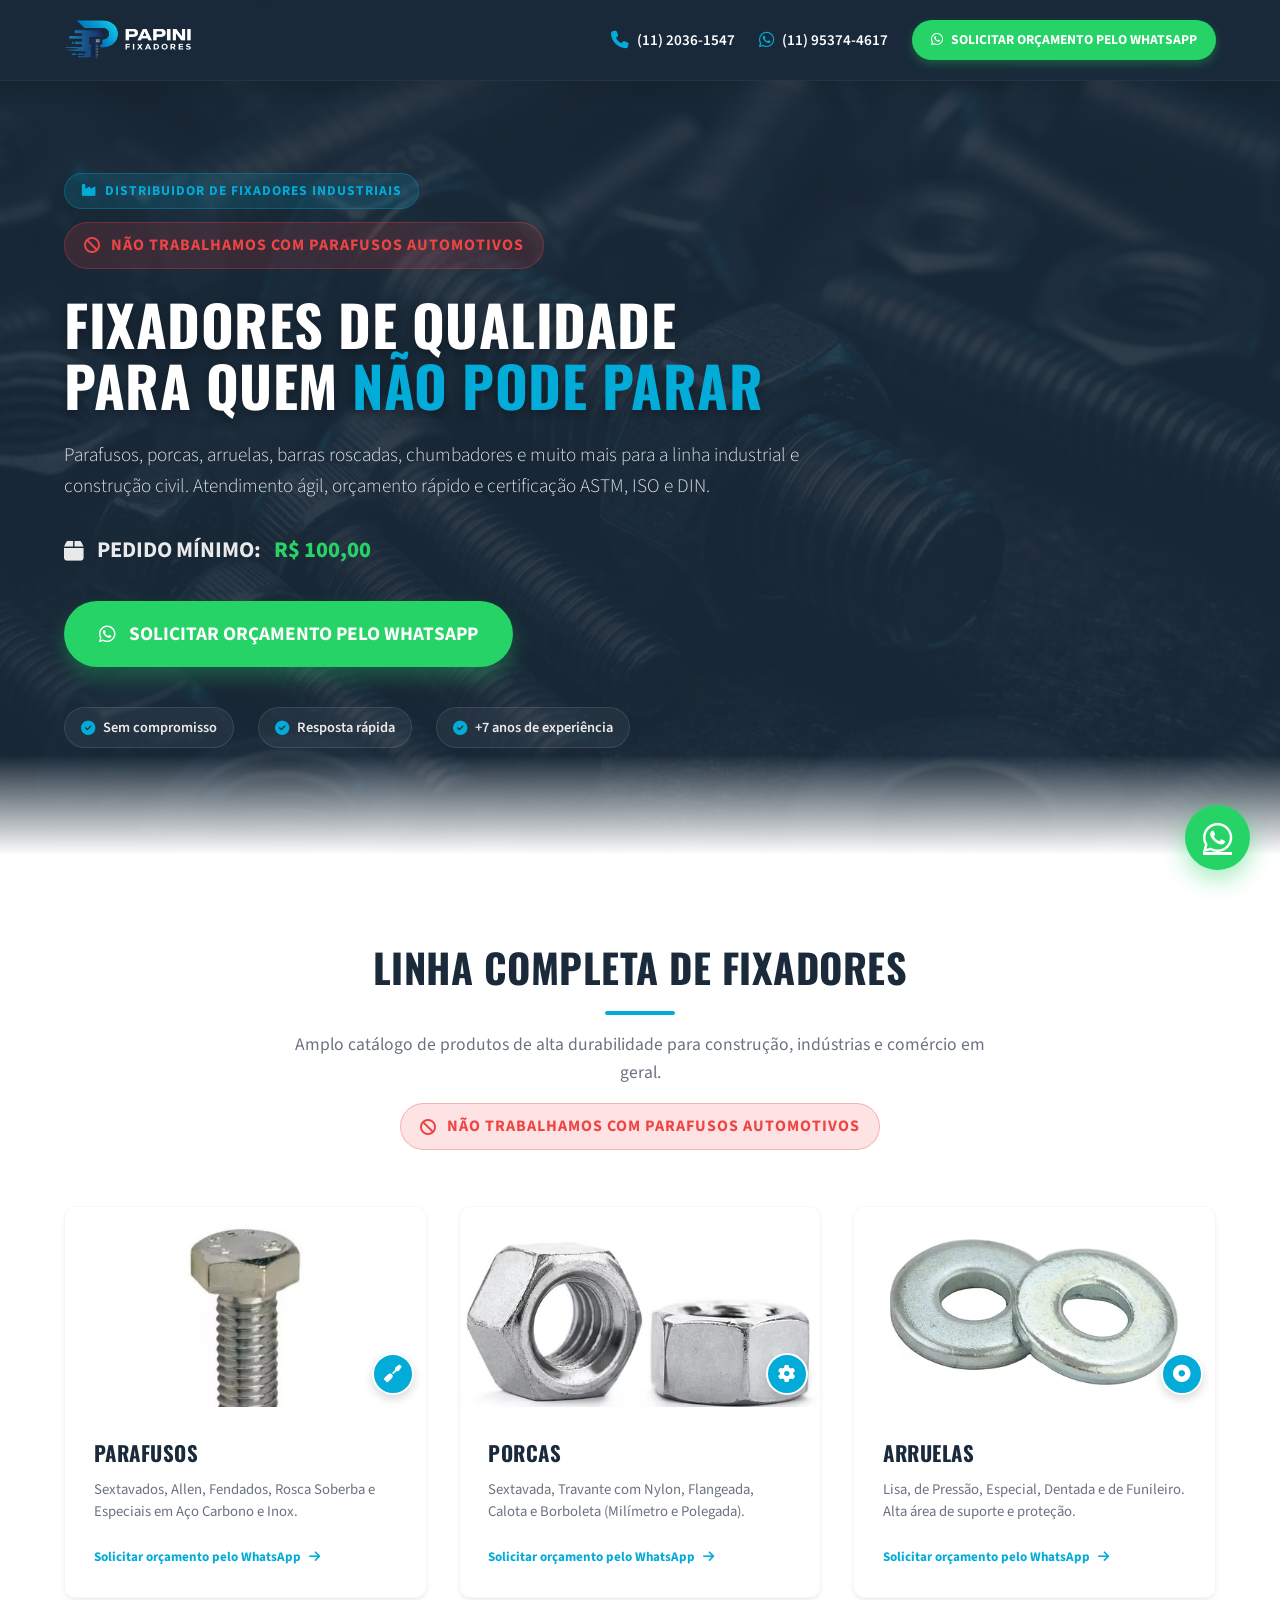
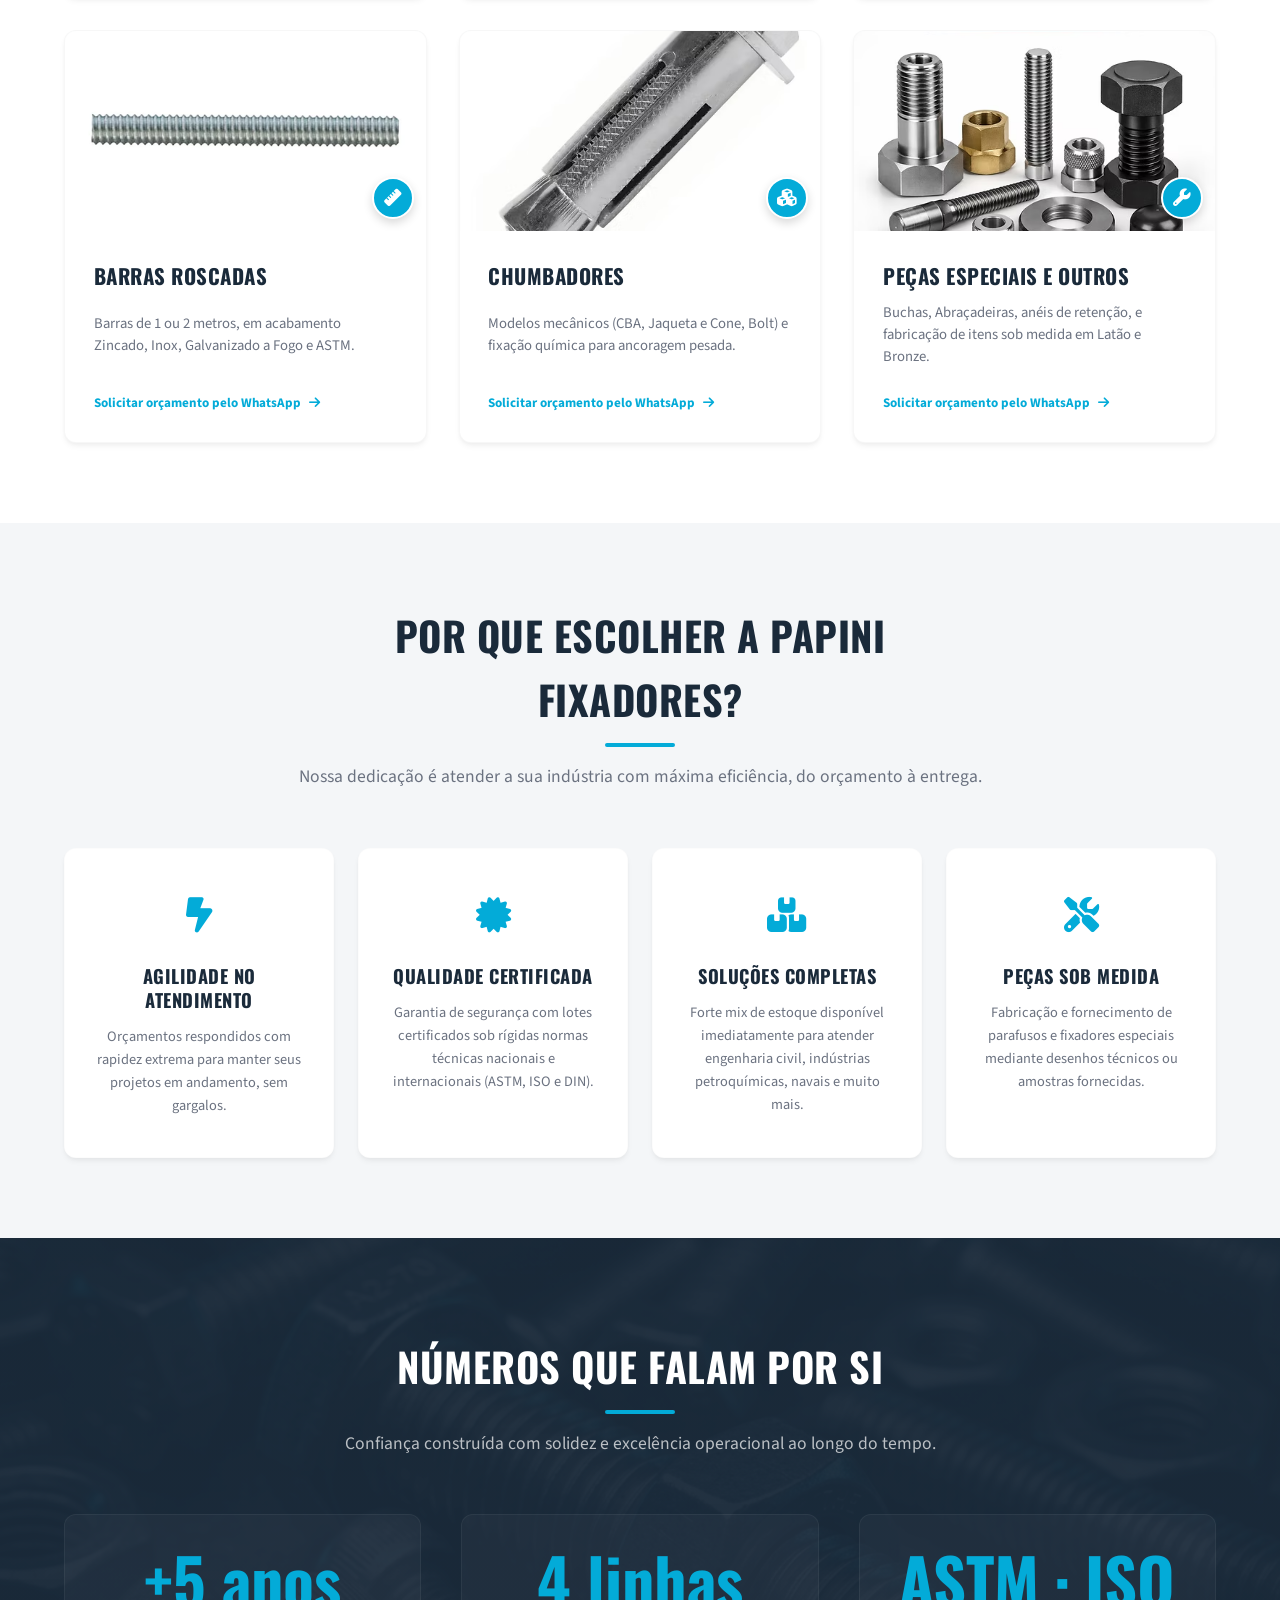
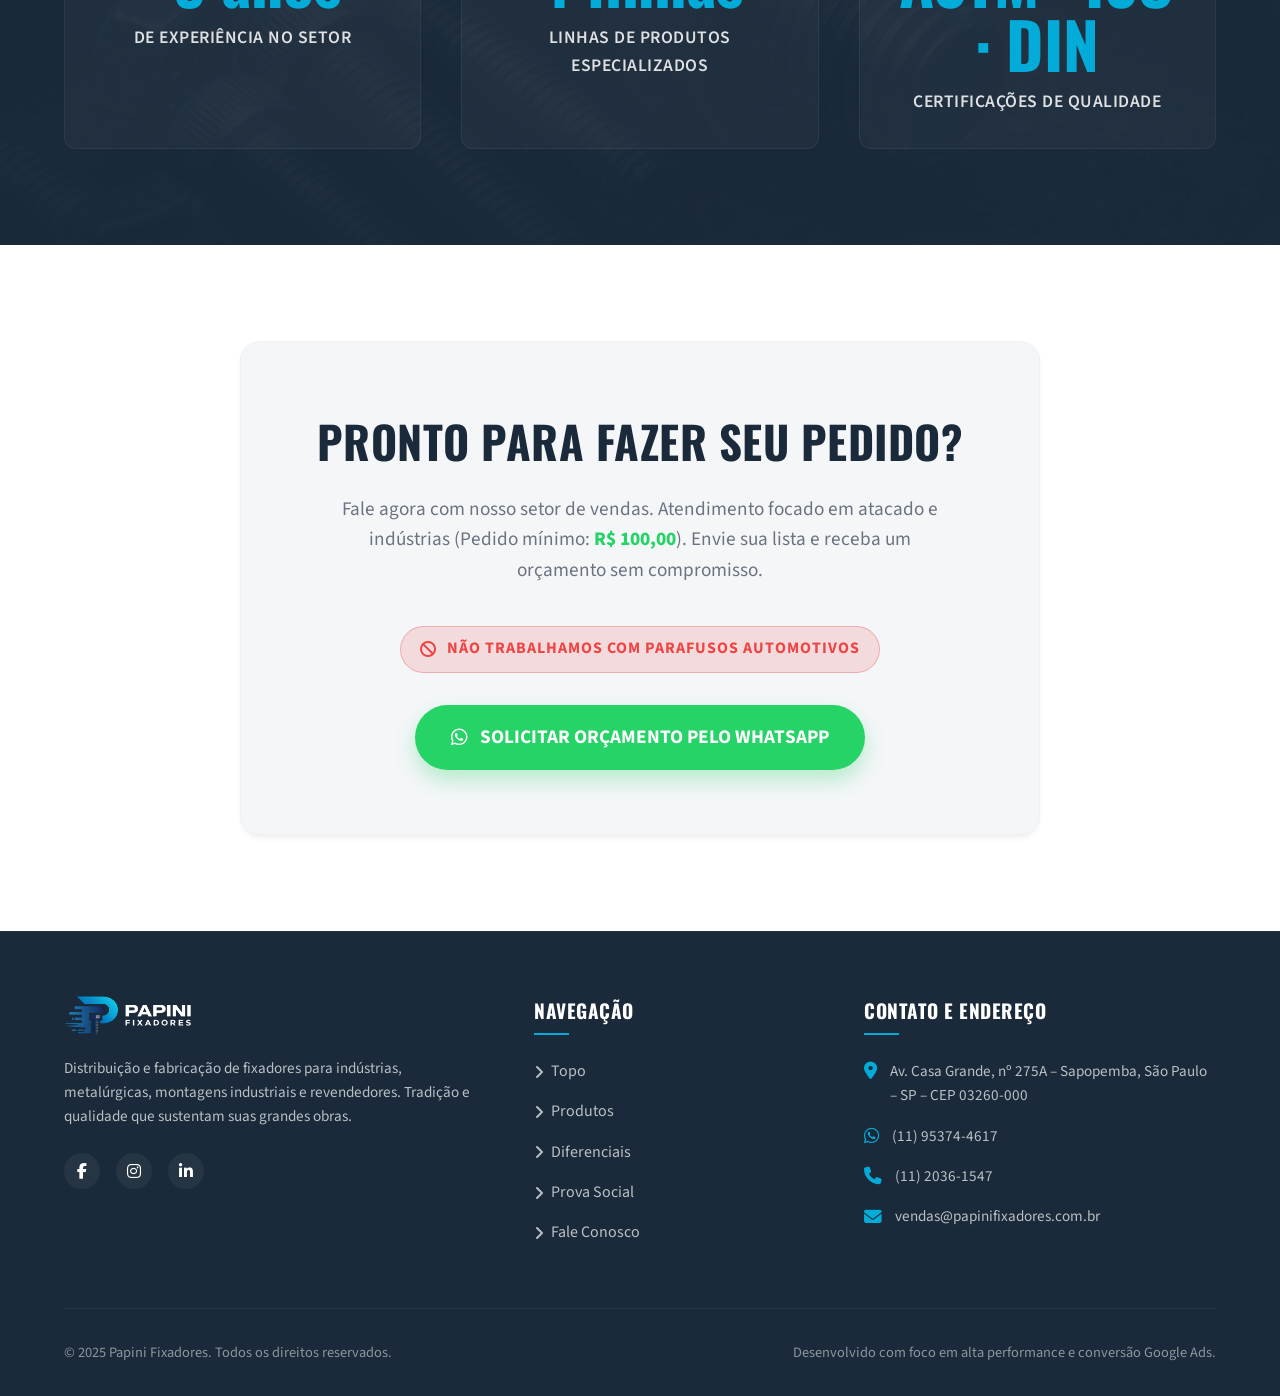
<file: index.html>
<!DOCTYPE html>
<html lang="pt-BR">

<head>
    <meta charset="UTF-8">
    <meta name="viewport" content="width=device-width, initial-scale=1.0">
    <title>Papini Fixadores | Parafusos, Porcas e Fixadores em São Paulo</title>
    <meta name="description"
        content="Fornecedor completo de fixadores industriais em São Paulo. Parafusos, porcas, arruelas, barras roscadas e chumbadores com certificação ASTM, ISO e DIN. Orçamento rápido pelo WhatsApp.">

    <!-- Open Graph tags for social preview / sharing -->
    <meta property="og:title" content="Papini Fixadores | Parafusos, Porcas e Fixadores em São Paulo">
    <meta property="og:description"
        content="Fornecedor completo de fixadores industriais em São Paulo. Parafusos, porcas, arruelas, barras roscadas e chumbadores com certificação ASTM, ISO e DIN.">
    <meta property="og:image" content="./public/screws_bg.png">
    <meta property="og:type" content="website">

    <!-- Favicon -->
    <link rel="icon" href="./public/logo.png" type="image/png">

    <!-- Google Fonts: Oswald for Headings & Source Sans 3 for Body -->
    <link rel="preconnect" href="https://fonts.googleapis.com">
    <link rel="preconnect" href="https://fonts.gstatic.com" crossorigin>
    <link
        href="https://fonts.googleapis.com/css2?family=Oswald:wght@400;500;600;700&family=Source+Sans+3:ital,wght@0,300;0,400;0,600;0,700;1,400&display=swap"
        rel="stylesheet">

    <!-- Font Awesome 6 CDN -->
    <link rel="stylesheet" href="https://cdnjs.cloudflare.com/ajax/libs/font-awesome/6.4.0/css/all.min.css"
        integrity="sha512-iecdLmaskl7CVkqkXNQ/ZH/XLlvWZOJyj7Yy7tcenmpD1ypASozpmT/E0iPtmFIB46ZmdtAc9eNBvH0H/ZpiBw=="
        crossorigin="anonymous" referrerpolicy="no-referrer" />

    <!-- Google Tag Manager -->
    <script>(function (w, d, s, l, i) {
            w[l] = w[l] || []; w[l].push({
                'gtm.start':
                    new Date().getTime(), event: 'gtm.js'
            }); var f = d.getElementsByTagName(s)[0],
                j = d.createElement(s), dl = l != 'dataLayer' ? '&l=' + l : ''; j.async = true; j.src =
                    'https://www.googletagmanager.com/gtm.js?id=' + i + dl; f.parentNode.insertBefore(j, f);
        })(window, document, 'script', 'dataLayer', 'GTM-N5MZSDJ8');</script>
    <!-- End Google Tag Manager -->

    <link rel="stylesheet" href="./index.css">
</head>

<body>
    <!-- Google Tag Manager (noscript) -->
    <noscript><iframe src="https://www.googletagmanager.com/ns.html?id=GTM-N5MZSDJ8" height="0" width="0"
            style="display:none;visibility:hidden"></iframe></noscript>
    <!-- End Google Tag Manager (noscript) -->

    <!-- HEADER / NAVIGATION -->
    <header id="main-header">
        <div class="container header-container">
            <!-- Logo -->
            <a href="#hero" class="logo-box" aria-label="Voltar ao topo - Papini Fixadores">
                <img src="./public/logo.png" alt="Papini Fixadores">
            </a>

            <!-- Quick Contacts -->
            <div class="quick-contact">
                <a href="tel:1120361547" class="contact-item" title="Ligue para nós">
                    <i class="fa-solid fa-phone"></i>
                    <span>(11) 2036-1547</span>
                </a>
                <a href="https://wa.me/5511953744617?text=Ol%C3%A1!%20Vi%20seu%20site%20no%20Google%20e%20gostaria%20de%20um%20or%C3%A7amento.%20Estou%20ciente%20do%20pedido%20m%C3%ADnimo%20de%20R%24%20100%2C00."
                    target="_blank" rel="noopener noreferrer" class="contact-item" title="Chame no WhatsApp">
                    <i class="fa-brands fa-whatsapp"></i>
                    <span>(11) 95374-4617</span>
                </a>
                <!-- Header CTA Button -->
                <a href="https://wa.me/5511953744617?text=Ol%C3%A1!%20Vi%20seu%20site%20no%20Google%20e%20gostaria%20de%20um%20or%C3%A7amento.%20Estou%20ciente%20do%20pedido%20m%C3%ADnimo%20de%20R%24%20100%2C00."
                    target="_blank" rel="noopener noreferrer" class="header-cta" id="header-cta-btn">
                    <i class="fa-brands fa-whatsapp"></i>
                    Solicitar orçamento pelo WhatsApp
                </a>
            </div>
        </div>
    </header>

    <!-- SECTION 1: HERO -->
    <section id="hero">
        <div class="container">
            <div class="hero-content">
                <div class="hero-badge-container">
                    <div class="hero-badge-top">
                        <i class="fa-solid fa-industry"></i> Distribuidor de Fixadores Industriais
                    </div>
                    <div class="hero-badge-alert">
                        <i class="fa-solid fa-ban"></i> Não trabalhamos com parafusos automotivos
                    </div>
                </div>
                <h1>Fixadores de Qualidade para Quem <span>Não Pode Parar</span></h1>
                <p>
                    Parafusos, porcas, arruelas, barras roscadas, chumbadores e muito mais para a linha industrial e construção civil.
                    Atendimento ágil, orçamento rápido e certificação ASTM, ISO e DIN.
                </p>
                <div class="hero-badge-highlight">
                    <i class="fa-solid fa-box"></i> Pedido Mínimo: <span class="text-green">R$ 100,00</span>
                </div>
                <a href="https://wa.me/5511953744617?text=Ol%C3%A1!%20Vi%20seu%20site%20no%20Google%20e%20gostaria%20de%20um%20or%C3%A7amento.%20Estou%20ciente%20do%20pedido%20m%C3%ADnimo%20de%20R%24%20100%2C00."
                    target="_blank" rel="noopener noreferrer" class="cta-btn pulse-btn" id="hero-cta-btn">
                    <i class="fa-brands fa-whatsapp"></i> Solicitar orçamento pelo WhatsApp
                </a>
                <div class="hero-badges-bottom">
                    <div class="hero-badge-item">
                        <i class="fa-solid fa-circle-check"></i> Sem compromisso
                    </div>
                    <div class="hero-badge-item">
                        <i class="fa-solid fa-circle-check"></i> Resposta rápida
                    </div>
                    <div class="hero-badge-item">
                        <i class="fa-solid fa-circle-check"></i> +7 anos de experiência
                    </div>
                </div>
            </div>
        </div>
    </section>

    <!-- SECTION 2: PRODUCTS -->
    <section id="produtos">
        <div class="container">
            <div class="section-header">
                <h2>Linha Completa de Fixadores</h2>
                <p>Amplo catálogo de produtos de alta durabilidade para construção, indústrias e comércio em geral.</p>
                <div class="hero-badge-alert" style="margin-top: 1rem;">
                    <i class="fa-solid fa-ban"></i> Não trabalhamos com parafusos automotivos
                </div>
            </div>

            <div class="produtos-grid">
                <!-- Parafusos -->
                <div class="produto-card">
                    <div class="produto-img-container">
                        <img src="./public/produtos/parafuso-sextavado-aco-inox.jpeg" alt="Parafusos Industriais"
                            class="produto-img" loading="lazy">
                        <div class="produto-icon-badge">
                            <i class="fa-solid fa-screwdriver"></i>
                        </div>
                    </div>
                    <div class="produto-content">
                        <h3>Parafusos</h3>
                        <p>Sextavados, Allen, Fendados, Rosca Soberba e Especiais em Aço Carbono e Inox.</p>
                        <a href="https://wa.me/5511953744617?text=Ol%C3%A1!%20Vi%20seu%20site%20no%20Google%20e%20gostaria%20de%20um%20or%C3%A7amento.%20Estou%20ciente%20do%20pedido%20m%C3%ADnimo%20de%20R%24%20100%2C00."
                            target="_blank" rel="noopener noreferrer" class="produto-link" id="prod-parafusos-cta">
                            Solicitar orçamento pelo WhatsApp <i class="fa-solid fa-arrow-right"></i>
                        </a>
                    </div>
                </div>

                <!-- Porcas -->
                <div class="produto-card">
                    <div class="produto-img-container">
                        <img src="./public/produtos/Porca%20sextavada%20zincada%20milimetro.avif"
                            alt="Porcas Sextavadas e Travantes" class="produto-img" loading="lazy">
                        <div class="produto-icon-badge">
                            <i class="fa-solid fa-gear"></i>
                        </div>
                    </div>
                    <div class="produto-content">
                        <h3>Porcas</h3>
                        <p>Sextavada, Travante com Nylon, Flangeada, Calota e Borboleta (Milímetro e Polegada).</p>
                        <a href="https://wa.me/5511953744617?text=Ol%C3%A1!%20Vi%20seu%20site%20no%20Google%20e%20gostaria%20de%20um%20or%C3%A7amento.%20Estou%20ciente%20do%20pedido%20m%C3%ADnimo%20de%20R%24%20100%2C00."
                            target="_blank" rel="noopener noreferrer" class="produto-link" id="prod-porcas-cta">
                            Solicitar orçamento pelo WhatsApp <i class="fa-solid fa-arrow-right"></i>
                        </a>
                    </div>
                </div>

                <!-- Arruelas -->
                <div class="produto-card">
                    <div class="produto-img-container">
                        <img src="./public/produtos/Arruelas%20Lisas,%20Zincadas%20e%20Etc.avif"
                            alt="Arruelas Lisas e de Pressão" class="produto-img" loading="lazy">
                        <div class="produto-icon-badge">
                            <i class="fa-solid fa-circle-dot"></i>
                        </div>
                    </div>
                    <div class="produto-content">
                        <h3>Arruelas</h3>
                        <p>Lisa, de Pressão, Especial, Dentada e de Funileiro. Alta área de suporte e proteção.</p>
                        <a href="https://wa.me/5511953744617?text=Ol%C3%A1!%20Vi%20seu%20site%20no%20Google%20e%20gostaria%20de%20um%20or%C3%A7amento.%20Estou%20ciente%20do%20pedido%20m%C3%ADnimo%20de%20R%24%20100%2C00."
                            target="_blank" rel="noopener noreferrer" class="produto-link" id="prod-arruelas-cta">
                            Solicitar orçamento pelo WhatsApp <i class="fa-solid fa-arrow-right"></i>
                        </a>
                    </div>
                </div>

                <!-- Barras Roscadas -->
                <div class="produto-card">
                    <div class="produto-img-container">
                        <img src="./public/produtos/Varios%20modelos%20de%20Barras%20Roscadas.avif"
                            alt="Barras Roscadas" class="produto-img" loading="lazy">
                        <div class="produto-icon-badge">
                            <i class="fa-solid fa-ruler"></i>
                        </div>
                    </div>
                    <div class="produto-content">
                        <h3>Barras Roscadas</h3>
                        <p>Barras de 1 ou 2 metros, em acabamento Zincado, Inox, Galvanizado a Fogo e ASTM.</p>
                        <a href="https://wa.me/5511953744617?text=Ol%C3%A1!%20Vi%20seu%20site%20no%20Google%20e%20gostaria%20de%20um%20or%C3%A7amento.%20Estou%20ciente%20do%20pedido%20m%C3%ADnimo%20de%20R%24%20100%2C00."
                            target="_blank" rel="noopener noreferrer" class="produto-link" id="prod-barras-cta">
                            Solicitar orçamento pelo WhatsApp <i class="fa-solid fa-arrow-right"></i>
                        </a>
                    </div>
                </div>

                <!-- Chumbadores -->
                <div class="produto-card">
                    <div class="produto-img-container">
                        <img src="./public/produtos/Chubadores.avif" alt="Chumbadores de Ancoragem" class="produto-img"
                            loading="lazy">
                        <div class="produto-icon-badge">
                            <i class="fa-solid fa-cubes"></i>
                        </div>
                    </div>
                    <div class="produto-content">
                        <h3>Chumbadores</h3>
                        <p>Modelos mecânicos (CBA, Jaqueta e Cone, Bolt) e fixação química para ancoragem pesada.</p>
                        <a href="https://wa.me/5511953744617?text=Ol%C3%A1!%20Vi%20seu%20site%20no%20Google%20e%20gostaria%20de%20um%20or%C3%A7amento.%20Estou%20ciente%20do%20pedido%20m%C3%ADnimo%20de%20R%24%20100%2C00."
                            target="_blank" rel="noopener noreferrer" class="produto-link" id="prod-chumbadores-cta">
                            Solicitar orçamento pelo WhatsApp <i class="fa-solid fa-arrow-right"></i>
                        </a>
                    </div>
                </div>

                <!-- Outros Itens -->
                <div class="produto-card">
                    <div class="produto-img-container">
                        <img src="./public/produtos/Parafusos%20Especiais%20-%20Fabricamos%20produtos%20Sob%20Medida.avif"
                            alt="Peças Especiais e Outros Fixadores" class="produto-img" loading="lazy">
                        <div class="produto-icon-badge">
                            <i class="fa-solid fa-wrench"></i>
                        </div>
                    </div>
                    <div class="produto-content">
                        <h3>Peças Especiais e Outros</h3>
                        <p>Buchas, Abraçadeiras, anéis de retenção, e fabricação de itens sob medida em Latão e Bronze.
                        </p>
                        <a href="https://wa.me/5511953744617?text=Ol%C3%A1!%20Vi%20seu%20site%20no%20Google%20e%20gostaria%20de%20um%20or%C3%A7amento.%20Estou%20ciente%20do%20pedido%20m%C3%ADnimo%20de%20R%24%20100%2C00."
                            target="_blank" rel="noopener noreferrer" class="produto-link" id="prod-outros-cta">
                            Solicitar orçamento pelo WhatsApp <i class="fa-solid fa-arrow-right"></i>
                        </a>
                    </div>
                </div>
            </div>
        </div>
    </section>

    <!-- SECTION 3: DIFFERENTIALS -->
    <section id="diferenciais">
        <div class="container">
            <div class="section-header">
                <h2>Por que escolher a Papini Fixadores?</h2>
                <p>Nossa dedicação é atender a sua indústria com máxima eficiência, do orçamento à entrega.</p>
            </div>

            <div class="diferenciais-grid">
                <!-- Agilidade -->
                <div class="diferencial-card">
                    <span class="diferencial-icon"><i class="fa-solid fa-bolt-lightning"></i></span>
                    <h3>Agilidade no Atendimento</h3>
                    <p>Orçamentos respondidos com rapidez extrema para manter seus projetos em andamento, sem gargalos.
                    </p>
                </div>

                <!-- Qualidade -->
                <div class="diferencial-card">
                    <span class="diferencial-icon"><i class="fa-solid fa-certificate"></i></span>
                    <h3>Qualidade Certificada</h3>
                    <p>Garantia de segurança com lotes certificados sob rígidas normas técnicas nacionais e
                        internacionais (ASTM, ISO e DIN).</p>
                </div>

                <!-- Soluções Completas -->
                <div class="diferencial-card">
                    <span class="diferencial-icon"><i class="fa-solid fa-boxes-stacked"></i></span>
                    <h3>Soluções Completas</h3>
                    <p>Forte mix de estoque disponível imediatamente para atender engenharia civil, indústrias
                        petroquímicas, navais e muito mais.</p>
                </div>

                <!-- Peças Especiais -->
                <div class="diferencial-card">
                    <span class="diferencial-icon"><i class="fa-solid fa-screwdriver-wrench"></i></span>
                    <h3>Peças Sob Medida</h3>
                    <p>Fabricação e fornecimento de parafusos e fixadores especiais mediante desenhos técnicos ou
                        amostras fornecidas.</p>
                </div>
            </div>
        </div>
    </section>

    <!-- SECTION 4: SOCIAL PROOF / STATS -->
    <section id="social-proof">
        <div class="container">
            <div class="section-header">
                <h2>Números que falam por si</h2>
                <p>Confiança construída com solidez e excelência operacional ao longo do tempo.</p>
            </div>

            <div class="stats-grid">
                <!-- Experiência -->
                <div class="stat-item">
                    <span class="stat-number" data-target="7" data-prefix="+" data-suffix=" anos">+0 anos</span>
                    <span class="stat-description">De Experiência no Setor</span>
                </div>

                <!-- Linhas -->
                <div class="stat-item">
                    <span class="stat-number" data-target="6" data-prefix="" data-suffix=" linhas">0 linhas</span>
                    <span class="stat-description">Linhas de Produtos Especializados</span>
                </div>

                <!-- Certificados -->
                <div class="stat-item">
                    <span class="stat-number">ASTM · ISO · DIN</span>
                    <span class="stat-description">Certificações de Qualidade</span>
                </div>
            </div>
        </div>
    </section>

    <!-- SECTION 5: CTA FINAL -->
    <section id="cta-final">
        <div class="container">
            <div class="cta-wrapper">
                <h2>Pronto para fazer seu pedido?</h2>
                <p>Fale agora com nosso setor de vendas. Atendimento focado em atacado e indústrias (Pedido mínimo: <span class="text-green">R$ 100,00</span>). Envie sua lista e receba um orçamento sem compromisso.</p>
                <div class="hero-badge-alert" style="margin-bottom: 2rem;">
                    <i class="fa-solid fa-ban"></i> Não trabalhamos com parafusos automotivos
                </div><br>
                <a href="https://wa.me/5511953744617?text=Ol%C3%A1!%20Vi%20seu%20site%20no%20Google%20e%20gostaria%20de%20um%20or%C3%A7amento.%20Estou%20ciente%20do%20pedido%20m%C3%ADnimo%20de%20R%24%20100%2C00."
                    target="_blank" rel="noopener noreferrer" class="cta-btn pulse-btn" id="footer-cta-btn">
                    <i class="fa-brands fa-whatsapp"></i> Solicitar orçamento pelo WhatsApp
                </a>
            </div>
        </div>
    </section>

    <!-- FOOTER -->
    <footer>
        <div class="container">
            <div class="footer-grid">
                <!-- Info/Logo -->
                <div>
                    <div class="footer-logo">
                        <img src="./public/logo.png" alt="Papini Fixadores">
                    </div>
                    <p class="footer-desc">
                        Distribuição e fabricação de fixadores para indústrias, metalúrgicas, montagens industriais e
                        revendedores. Tradição e qualidade que sustentam suas grandes obras.
                    </p>
                    <div class="footer-socials">
                        <a href="#" aria-label="Facebook"><i class="fa-brands fa-facebook-f"></i></a>
                        <a href="#" aria-label="Instagram"><i class="fa-brands fa-instagram"></i></a>
                        <a href="#" aria-label="LinkedIn"><i class="fa-brands fa-linkedin-in"></i></a>
                    </div>
                </div>

                <!-- Links rápidos -->
                <div>
                    <h3 class="footer-title">Navegação</h3>
                    <ul class="footer-links">
                        <li><a href="#hero"><i class="fa-solid fa-angle-right"></i> Topo</a></li>
                        <li><a href="#produtos"><i class="fa-solid fa-angle-right"></i> Produtos</a></li>
                        <li><a href="#diferenciais"><i class="fa-solid fa-angle-right"></i> Diferenciais</a></li>
                        <li><a href="#social-proof"><i class="fa-solid fa-angle-right"></i> Prova Social</a></li>
                        <li><a href="#cta-final"><i class="fa-solid fa-angle-right"></i> Fale Conosco</a></li>
                    </ul>
                </div>

                <!-- Dados de contato -->
                <div>
                    <h3 class="footer-title">Contato e Endereço</h3>
                    <ul class="footer-contact">
                        <li>
                            <i class="fa-solid fa-location-dot"></i>
                            <span>Av. Casa Grande, nº 275A – Sapopemba, São Paulo – SP – CEP 03260-000</span>
                        </li>
                        <li>
                            <i class="fa-brands fa-whatsapp"></i>
                            <a href="https://wa.me/5511953744617?text=Ol%C3%A1!%20Vi%20seu%20site%20no%20Google%20e%20gostaria%20de%20um%20or%C3%A7amento.%20Estou%20ciente%20do%20pedido%20m%C3%ADnimo%20de%20R%24%20100%2C00."
                                target="_blank" rel="noopener noreferrer">(11) 95374-4617</a>
                        </li>
                        <li>
                            <i class="fa-solid fa-phone"></i>
                            <a href="tel:1120361547">(11) 2036-1547</a>
                        </li>
                        <li>
                            <i class="fa-solid fa-envelope"></i>
                            <a href="mailto:vendas@papinifixadores.com.br">vendas@papinifixadores.com.br</a>
                        </li>
                    </ul>
                </div>
            </div>

            <!-- Bottom footer -->
            <div class="footer-bottom">
                <p>&copy; 2025 Papini Fixadores. Todos os direitos reservados.</p>
                <p>Desenvolvido com foco em alta performance e conversão Google Ads.</p>
            </div>
        </div>
    </footer>

    <!-- FLOATING WHATSAPP BUTTON -->
    <a href="https://wa.me/5511953744617?text=Ol%C3%A1!%20Vi%20seu%20site%20no%20Google%20e%20gostaria%20de%20um%20or%C3%A7amento.%20Estou%20ciente%20do%20pedido%20m%C3%ADnimo%20de%20R%24%20100%2C00."
        target="_blank" rel="noopener noreferrer" class="whatsapp-float" id="whatsapp-floating-button" aria-label="Falar no WhatsApp">
        <i class="fa-brands fa-whatsapp"></i>
    </a>

    <!-- SCRIPTS -->
    <script>
        // 1. HEADER SCROLL SHADOW / RESIZE
        window.addEventListener('scroll', () => {
            const header = document.getElementById('main-header');
            if (window.scrollY > 50) {
                header.classList.add('scrolled');
            } else {
                header.classList.remove('scrolled');
            }
        });

        // 2. FLOATING WHATSAPP DELAYED ENTRANCE (2 Seconds)
        window.addEventListener('DOMContentLoaded', () => {
            const whatsappBtn = document.getElementById('whatsapp-floating-button');

            setTimeout(() => {
                if (whatsappBtn) {
                    whatsappBtn.classList.add('show');
                }
            }, 2000);
        });

        // 3. STATS COUNT-UP ANIMATION WITH INTERSECTION OBSERVER
        const startCounterAnimation = (element) => {
            const target = parseInt(element.getAttribute('data-target'), 10);
            const prefix = element.getAttribute('data-prefix') || '';
            const suffix = element.getAttribute('data-suffix') || '';
            const duration = 2000; // 2 seconds animation
            const startTime = performance.now();

            const updateCount = (currentTime) => {
                const elapsed = currentTime - startTime;
                const progress = Math.min(elapsed / duration, 1);

                // Ease out cubic function
                const easeProgress = 1 - Math.pow(1 - progress, 3);

                const currentValue = Math.floor(easeProgress * target);
                element.innerText = `${prefix}${currentValue}${suffix}`;

                if (progress < 1) {
                    requestAnimationFrame(updateCount);
                } else {
                    element.innerText = `${prefix}${target}${suffix}`;
                }
            };

            requestAnimationFrame(updateCount);
        };

        const setupStatsObserver = () => {
            const stats = document.querySelectorAll('.stat-number[data-target]');

            const observer = new IntersectionObserver((entries) => {
                entries.forEach(entry => {
                    if (entry.isIntersecting) {
                        startCounterAnimation(entry.target);
                        observer.unobserve(entry.target); // Trigger only once
                    }
                });
            }, {
                threshold: 0.5 // Trigger when 50% visible
            });

            stats.forEach(stat => observer.observe(stat));
        };

        if ('IntersectionObserver' in window) {
            setupStatsObserver();
        } else {
            // Fallback for older browsers
            document.querySelectorAll('.stat-number[data-target]').forEach(stat => {
                const target = stat.getAttribute('data-target');
                const prefix = stat.getAttribute('data-prefix') || '';
                const suffix = stat.getAttribute('data-suffix') || '';
                stat.innerText = `${prefix}${target}${suffix}`;
            });
        }

        // 4. GOOGLE ADS CONVERSION TRACKING
        window.dataLayer = window.dataLayer || [];
        function gtag() { dataLayer.push(arguments); }

        function reportConversion() {
            gtag('event', 'conversion', {
                'send_to': 'AW-18079327551/bHweCKjU37AcEL_K8qxD',
                'value': 1.0,
                'currency': 'BRL'
            });
        }

        // Attach click listeners to all WhatsApp links
        document.querySelectorAll('a[href*="wa.me"]').forEach(link => {
            link.addEventListener('click', () => {
                reportConversion();
            });
        });
    </script>
</body>

</html>
</file>
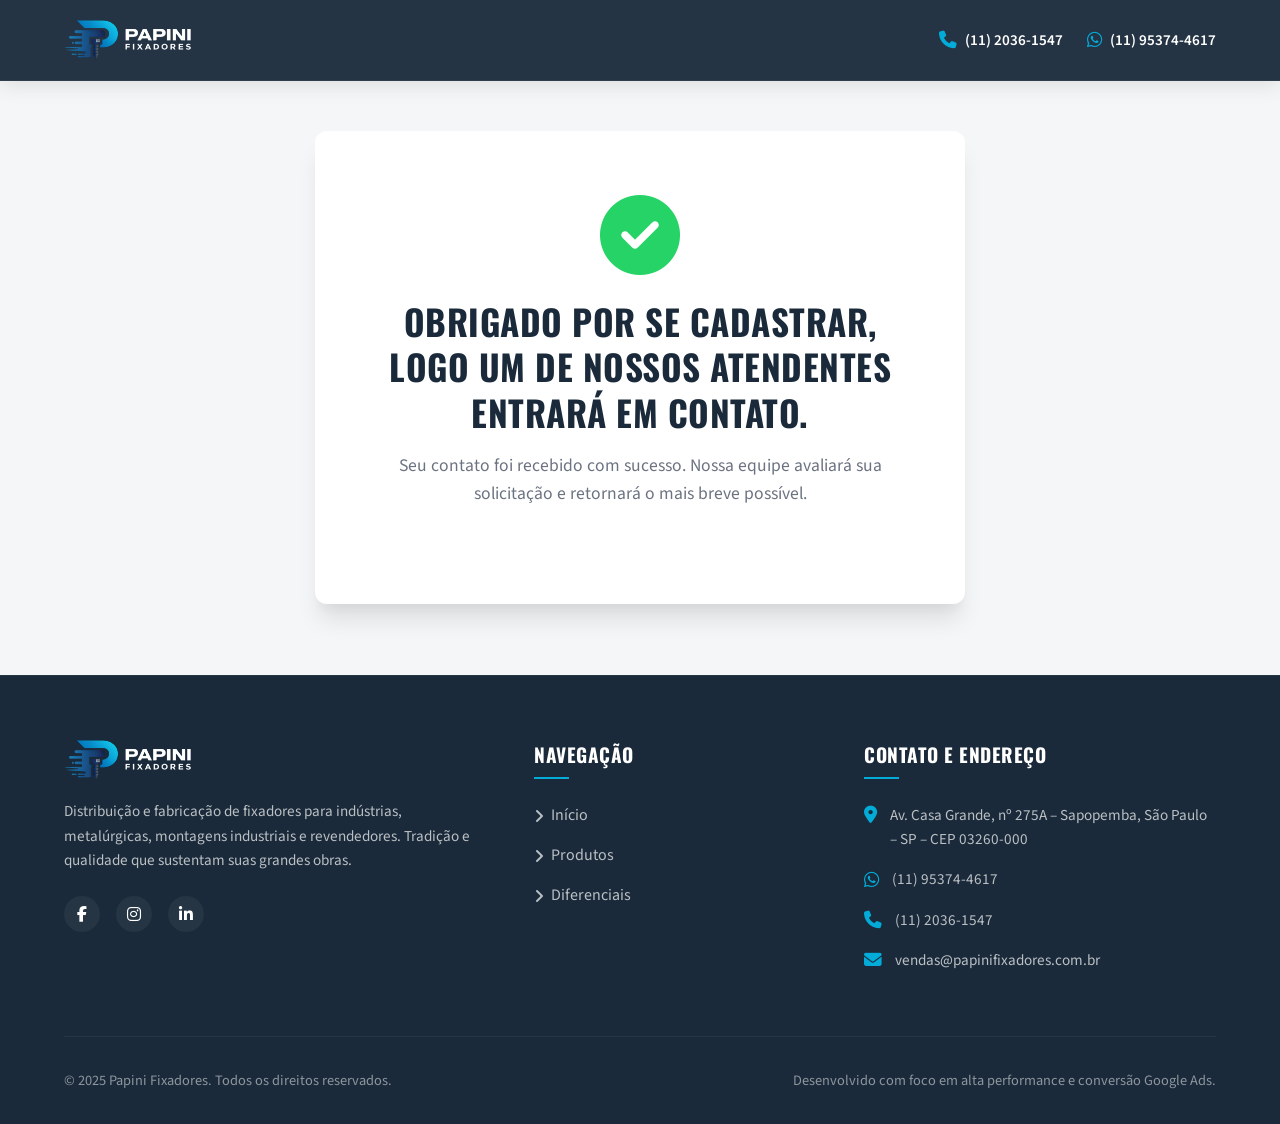
<file: obrigado.html>
<!DOCTYPE html>
<html lang="pt-BR">

<head>
    <meta charset="UTF-8">
    <meta name="viewport" content="width=device-width, initial-scale=1.0">
    <title>Obrigado | Papini Fixadores</title>
    <meta name="description"
        content="Obrigado por se cadastrar na Papini Fixadores. Logo um de nossos atendentes entrará em contato.">

    <!-- Favicon -->
    <link rel="icon" href="./public/logo.png" type="image/png">

    <!-- Google Fonts: Oswald for Headings & Source Sans 3 for Body -->
    <link rel="preconnect" href="https://fonts.googleapis.com">
    <link rel="preconnect" href="https://fonts.gstatic.com" crossorigin>
    <link
        href="https://fonts.googleapis.com/css2?family=Oswald:wght@400;500;600;700&family=Source+Sans+3:ital,wght@0,300;0,400;0,600;0,700;1,400&display=swap"
        rel="stylesheet">

    <!-- Font Awesome 6 CDN -->
    <link rel="stylesheet" href="https://cdnjs.cloudflare.com/ajax/libs/font-awesome/6.4.0/css/all.min.css"
        integrity="sha512-iecdLmaskl7CVkqkXNQ/ZH/XLlvWZOJyj7Yy7tcenmpD1ypASozpmT/E0iPtmFIB46ZmdtAc9eNBvH0H/ZpiBw=="
        crossorigin="anonymous" referrerpolicy="no-referrer" />

    <!-- Google Tag Manager -->
    <script>(function (w, d, s, l, i) {
            w[l] = w[l] || []; w[l].push({
                'gtm.start':
                    new Date().getTime(), event: 'gtm.js'
            }); var f = d.getElementsByTagName(s)[0],
                j = d.createElement(s), dl = l != 'dataLayer' ? '&l=' + l : ''; j.async = true; j.src =
                    'https://www.googletagmanager.com/gtm.js?id=' + i + dl; f.parentNode.insertBefore(j, f);
        })(window, document, 'script', 'dataLayer', 'GTM-N5MZSDJ8');</script>
    <!-- End Google Tag Manager -->

    <link rel="stylesheet" href="./index.css">
    
    <style>
        .obrigado-section {
            min-height: 75vh;
            display: flex;
            align-items: center;
            justify-content: center;
            background-color: var(--light-bg);
            padding: 120px 20px 60px;
        }
        .obrigado-content {
            background-color: var(--text-white);
            padding: 4rem 3rem;
            border-radius: var(--border-radius);
            box-shadow: var(--shadow-hover);
            text-align: center;
            max-width: 650px;
            width: 100%;
        }
        .obrigado-icon {
            font-size: 5rem;
            color: var(--whatsapp-green);
            margin-bottom: 1.5rem;
        }
        .obrigado-content h1 {
            color: var(--dark-bg);
            font-size: 2.2rem;
            margin-bottom: 1rem;
            line-height: 1.3;
        }
        .obrigado-content p {
            color: var(--text-sec);
            font-size: 1.1rem;
            margin-bottom: 2rem;
        }
        .obrigado-actions {
            display: flex;
            gap: 1rem;
            justify-content: center;
            flex-wrap: wrap;
        }
        .btn-outline {
            display: inline-flex;
            align-items: center;
            justify-content: center;
            gap: 0.5rem;
            padding: 1rem 2rem;
            border: 2px solid var(--dark-bg);
            color: var(--dark-bg);
            background: transparent;
            border-radius: 50px;
            font-family: var(--font-title);
            font-weight: 600;
            text-transform: uppercase;
            text-decoration: none;
            transition: var(--transition-smooth);
        }
        .btn-outline:hover {
            background: var(--dark-bg);
            color: var(--text-white);
        }
    </style>
</head>

<body>
    <!-- Google Tag Manager (noscript) -->
    <noscript><iframe src="https://www.googletagmanager.com/ns.html?id=GTM-N5MZSDJ8" height="0" width="0"
            style="display:none;visibility:hidden"></iframe></noscript>
    <!-- End Google Tag Manager (noscript) -->

    <!-- HEADER / NAVIGATION -->
    <header id="main-header">
        <div class="container header-container">
            <!-- Logo -->
            <a href="index.html" class="logo-box" aria-label="Página Inicial - Papini Fixadores">
                <img src="./public/logo.png" alt="Papini Fixadores">
            </a>

            <!-- Quick Contacts -->
            <div class="quick-contact">
                <a href="tel:1120361547" class="contact-item" title="Ligue para nós">
                    <i class="fa-solid fa-phone"></i>
                    <span>(11) 2036-1547</span>
                </a>
                <a href="https://wa.me/5511953744617?text=Ol%C3%A1%20vi%20seu%20site%20no%20Google%20e%20gostaria%20de%20um%20or%C3%A7amento."
                    target="_blank" rel="noopener noreferrer" class="contact-item" title="Chame no WhatsApp">
                    <i class="fa-brands fa-whatsapp"></i>
                    <span>(11) 95374-4617</span>
                </a>

            </div>
        </div>
    </header>

    <!-- SECTION OBRIGADO -->
    <section class="obrigado-section">
        <div class="obrigado-content">
            <i class="fa-solid fa-circle-check obrigado-icon"></i>
            <h1>Obrigado por se cadastrar, logo um de nossos atendentes entrará em contato.</h1>
            <p>Seu contato foi recebido com sucesso. Nossa equipe avaliará sua solicitação e retornará o mais breve possível.</p>

        </div>
    </section>

    <!-- FOOTER -->
    <footer>
        <div class="container">
            <div class="footer-grid">
                <!-- Info/Logo -->
                <div>
                    <div class="footer-logo">
                        <img src="./public/logo.png" alt="Papini Fixadores">
                    </div>
                    <p class="footer-desc">
                        Distribuição e fabricação de fixadores para indústrias, metalúrgicas, montagens industriais e
                        revendedores. Tradição e qualidade que sustentam suas grandes obras.
                    </p>
                    <div class="footer-socials">
                        <a href="#" aria-label="Facebook"><i class="fa-brands fa-facebook-f"></i></a>
                        <a href="#" aria-label="Instagram"><i class="fa-brands fa-instagram"></i></a>
                        <a href="#" aria-label="LinkedIn"><i class="fa-brands fa-linkedin-in"></i></a>
                    </div>
                </div>

                <!-- Links rápidos -->
                <div>
                    <h3 class="footer-title">Navegação</h3>
                    <ul class="footer-links">
                        <li><a href="index.html"><i class="fa-solid fa-angle-right"></i> Início</a></li>
                        <li><a href="index.html#produtos"><i class="fa-solid fa-angle-right"></i> Produtos</a></li>
                        <li><a href="index.html#diferenciais"><i class="fa-solid fa-angle-right"></i> Diferenciais</a></li>
                    </ul>
                </div>

                <!-- Dados de contato -->
                <div>
                    <h3 class="footer-title">Contato e Endereço</h3>
                    <ul class="footer-contact">
                        <li>
                            <i class="fa-solid fa-location-dot"></i>
                            <span>Av. Casa Grande, nº 275A – Sapopemba, São Paulo – SP – CEP 03260-000</span>
                        </li>
                        <li>
                            <i class="fa-brands fa-whatsapp"></i>
                            <a href="https://wa.me/5511953744617?text=Ol%C3%A1%20vi%20seu%20site%20no%20Google%20e%20gostaria%20de%20um%20or%C3%A7amento."
                                target="_blank" rel="noopener noreferrer">(11) 95374-4617</a>
                        </li>
                        <li>
                            <i class="fa-solid fa-phone"></i>
                            <a href="tel:1120361547">(11) 2036-1547</a>
                        </li>
                        <li>
                            <i class="fa-solid fa-envelope"></i>
                            <a href="mailto:vendas@papinifixadores.com.br">vendas@papinifixadores.com.br</a>
                        </li>
                    </ul>
                </div>
            </div>

            <!-- Bottom footer -->
            <div class="footer-bottom">
                <p>&copy; 2025 Papini Fixadores. Todos os direitos reservados.</p>
                <p>Desenvolvido com foco em alta performance e conversão Google Ads.</p>
            </div>
        </div>
    </footer>



    <!-- SCRIPTS -->
    <script>
        // 1. HEADER SCROLL SHADOW / RESIZE
        window.addEventListener('scroll', () => {
            const header = document.getElementById('main-header');
            if (window.scrollY > 50) {
                header.classList.add('scrolled');
            } else {
                header.classList.remove('scrolled');
            }
        });
        
        // 2. FLOATING WHATSAPP DELAYED ENTRANCE (2 Seconds)
        window.addEventListener('DOMContentLoaded', () => {
            const whatsappBtn = document.getElementById('whatsapp-floating-button');

            setTimeout(() => {
                if (whatsappBtn) {
                    whatsappBtn.classList.add('show');
                }
            }, 2000);
        });

        // 3. GOOGLE ADS CONVERSION TRACKING
        window.dataLayer = window.dataLayer || [];
        function gtag() { dataLayer.push(arguments); }

        function reportConversion() {
            gtag('event', 'conversion', {
                'send_to': 'AW-18079327551/bHweCKjU37AcEL_K8qxD',
                'value': 1.0,
                'currency': 'BRL'
            });
        }

        // Attach click listeners to all WhatsApp links
        document.querySelectorAll('a[href*="wa.me"]').forEach(link => {
            link.addEventListener('click', () => {
                reportConversion();
            });
        });
    </script>
</body>

</html>
</file>
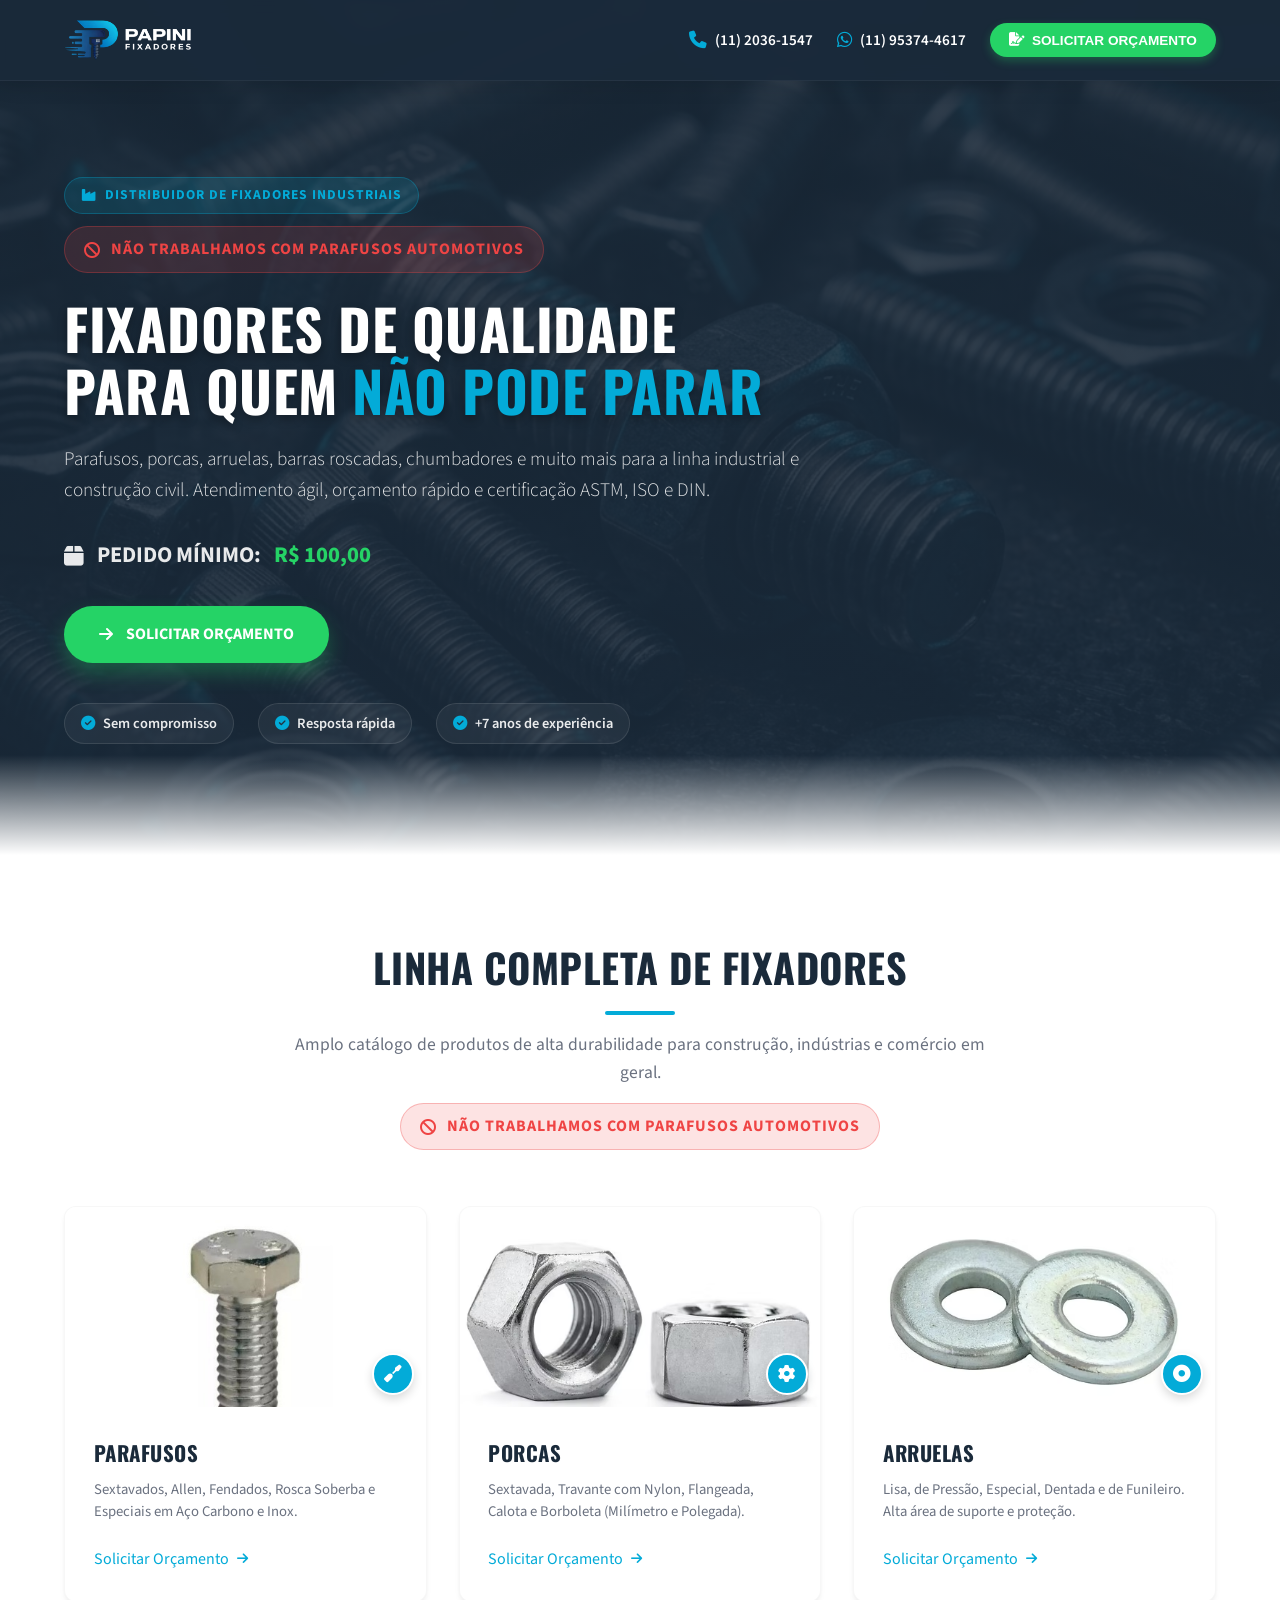
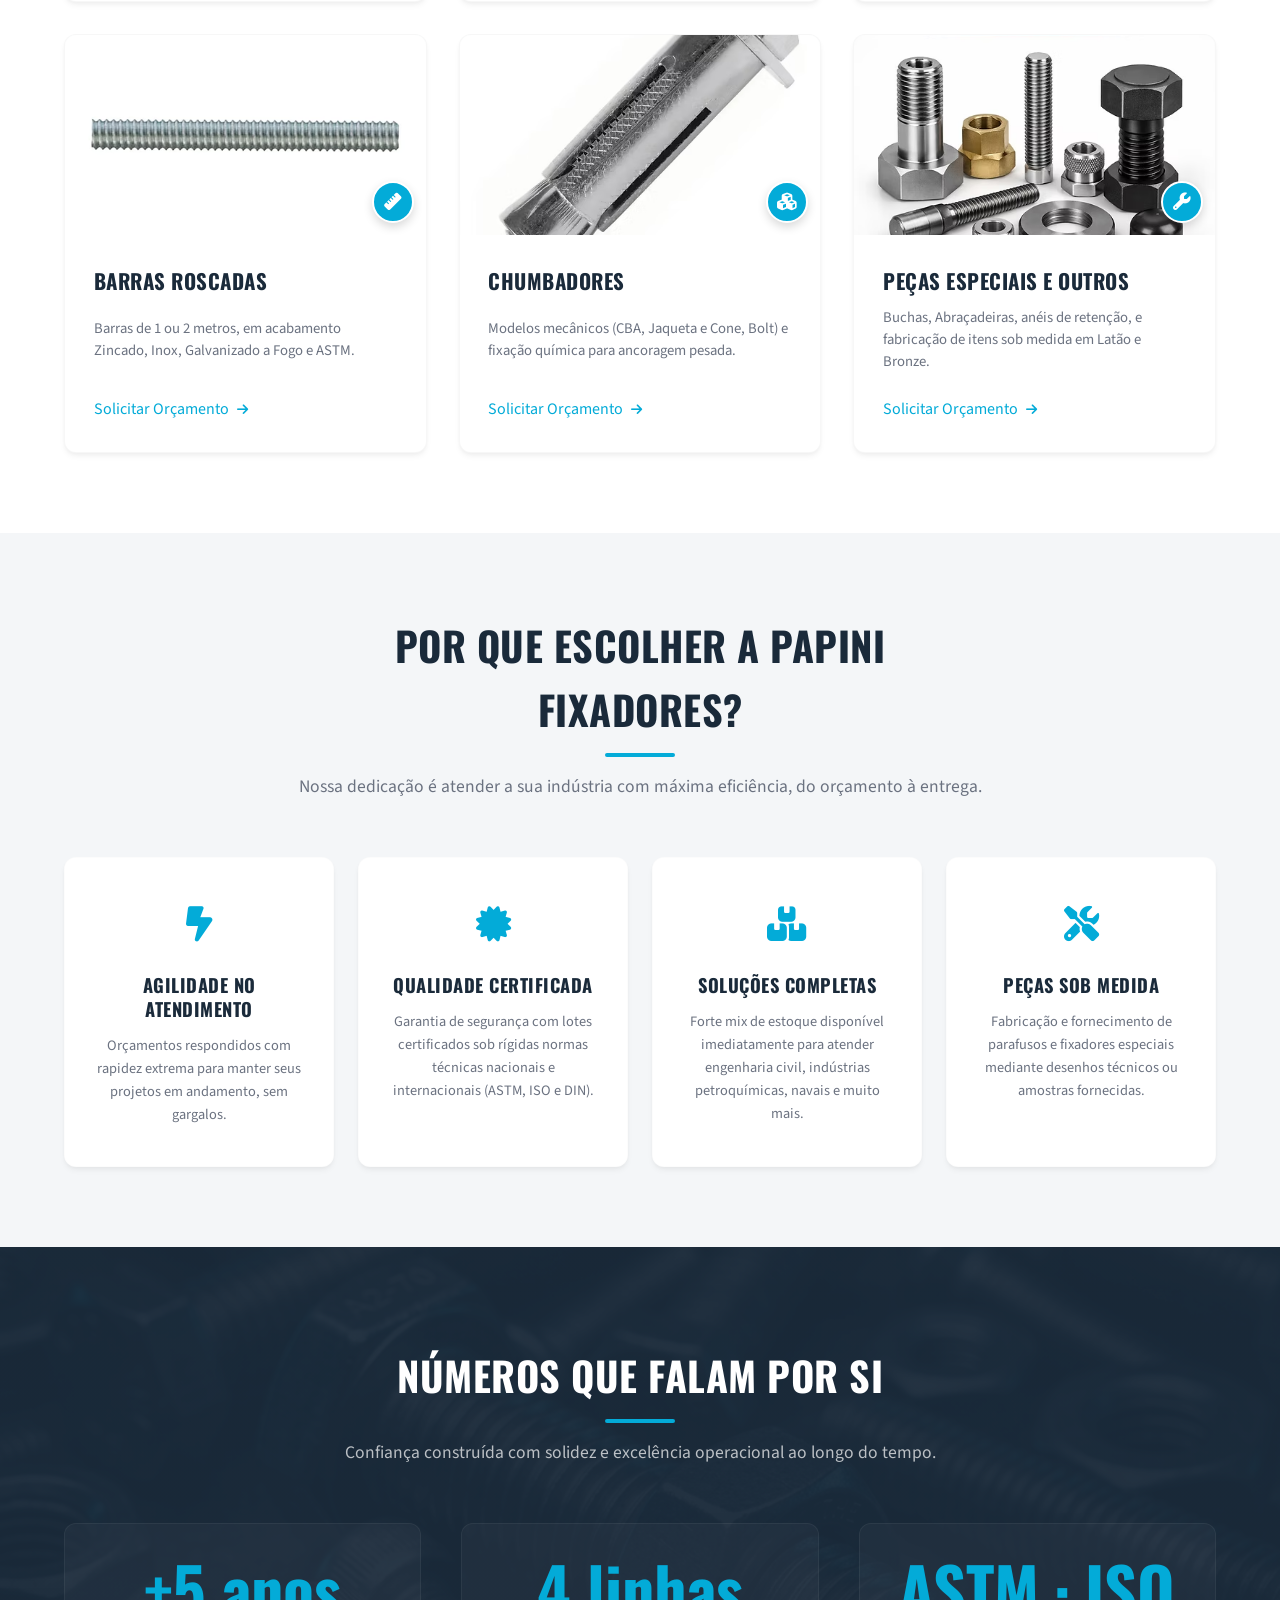
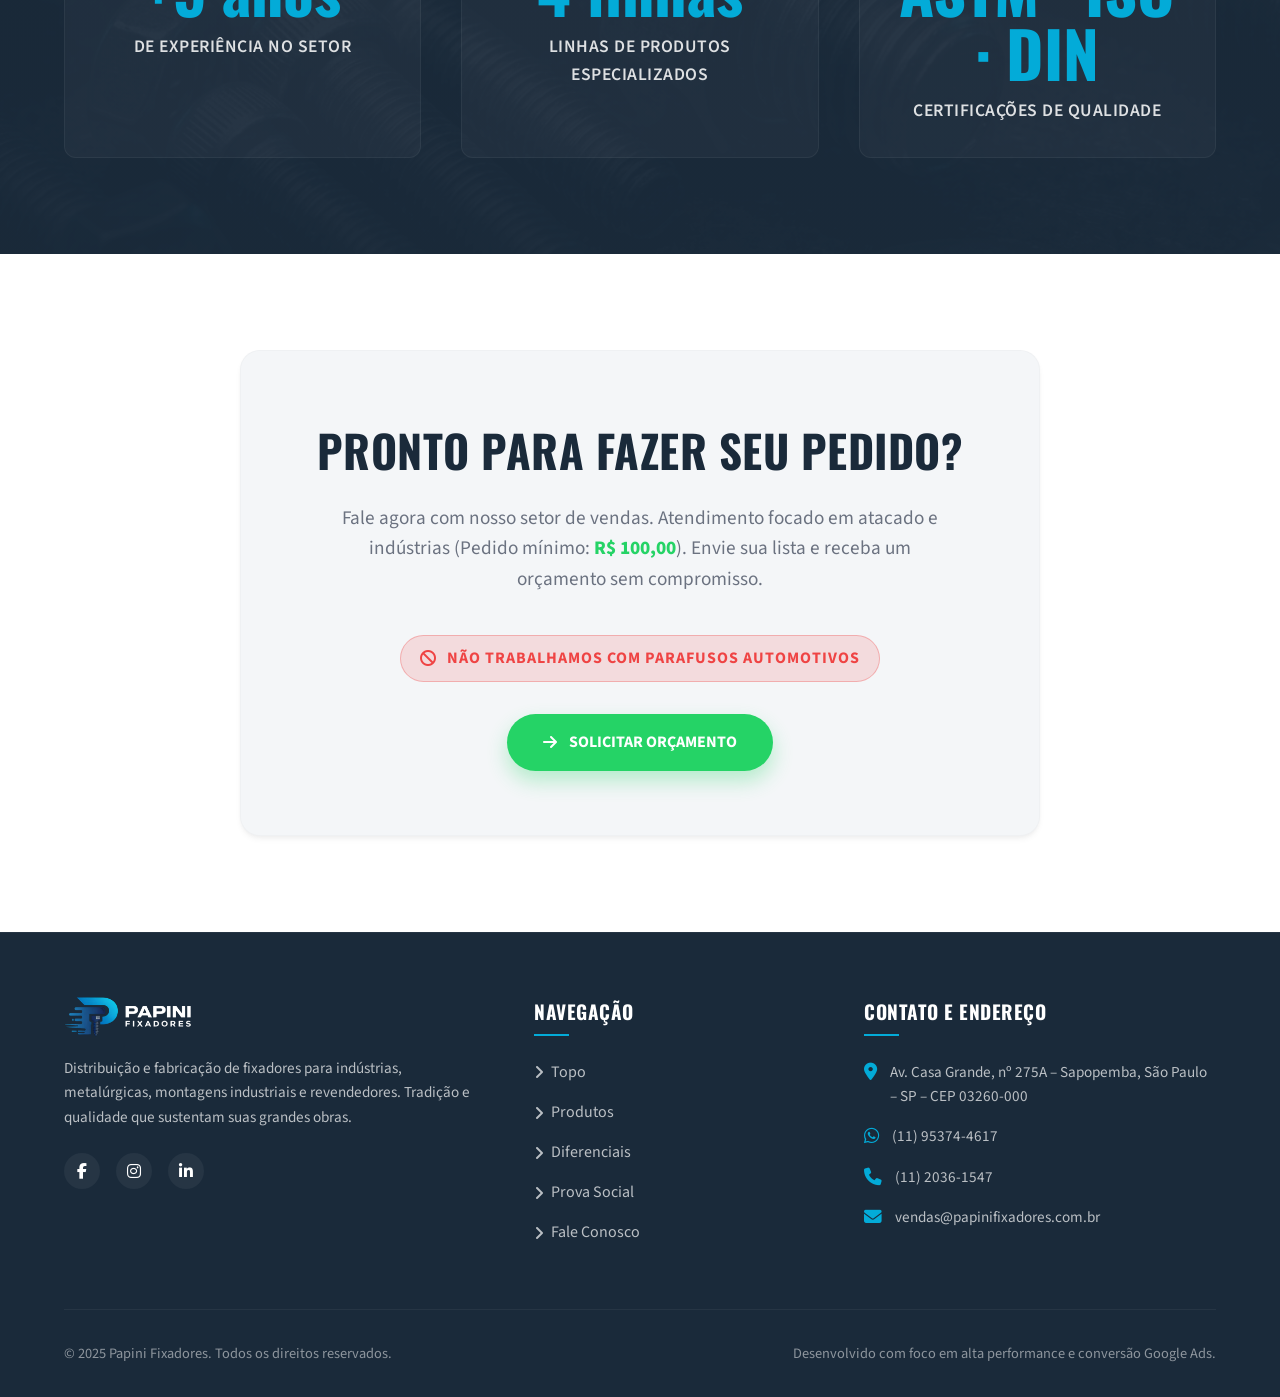
<file: qualificacao.html>
<!DOCTYPE html>
<html lang="pt-BR">

<head>
    <meta charset="UTF-8">
    <meta name="viewport" content="width=device-width, initial-scale=1.0">
    <title>Papini Fixadores | Parafusos, Porcas e Fixadores em São Paulo</title>
    <meta name="description"
        content="Fornecedor completo de fixadores industriais em São Paulo. Parafusos, porcas, arruelas, barras roscadas e chumbadores com certificação ASTM, ISO e DIN. Orçamento rápido pelo WhatsApp.">

    <!-- Open Graph tags for social preview / sharing -->
    <meta property="og:title" content="Papini Fixadores | Parafusos, Porcas e Fixadores em São Paulo">
    <meta property="og:description"
        content="Fornecedor completo de fixadores industriais em São Paulo. Parafusos, porcas, arruelas, barras roscadas e chumbadores com certificação ASTM, ISO e DIN.">
    <meta property="og:image" content="./public/screws_bg.png">
    <meta property="og:type" content="website">

    <!-- Favicon -->
    <link rel="icon" href="./public/logo.png" type="image/png">

    <!-- Google Fonts: Oswald for Headings & Source Sans 3 for Body -->
    <link rel="preconnect" href="https://fonts.googleapis.com">
    <link rel="preconnect" href="https://fonts.gstatic.com" crossorigin>
    <link
        href="https://fonts.googleapis.com/css2?family=Oswald:wght@400;500;600;700&family=Source+Sans+3:ital,wght@0,300;0,400;0,600;0,700;1,400&display=swap"
        rel="stylesheet">

    <!-- Font Awesome 6 CDN -->
    <link rel="stylesheet" href="https://cdnjs.cloudflare.com/ajax/libs/font-awesome/6.4.0/css/all.min.css"
        integrity="sha512-iecdLmaskl7CVkqkXNQ/ZH/XLlvWZOJyj7Yy7tcenmpD1ypASozpmT/E0iPtmFIB46ZmdtAc9eNBvH0H/ZpiBw=="
        crossorigin="anonymous" referrerpolicy="no-referrer" />

    <!-- Google Tag Manager -->
    <script>(function (w, d, s, l, i) {
            w[l] = w[l] || []; w[l].push({
                'gtm.start':
                    new Date().getTime(), event: 'gtm.js'
            }); var f = d.getElementsByTagName(s)[0],
                j = d.createElement(s), dl = l != 'dataLayer' ? '&l=' + l : ''; j.async = true; j.src =
                    'https://www.googletagmanager.com/gtm.js?id=' + i + dl; f.parentNode.insertBefore(j, f);
        })(window, document, 'script', 'dataLayer', 'GTM-N5MZSDJ8');</script>
    <!-- End Google Tag Manager -->

    <link rel="stylesheet" href="./index.css">
</head>

<body>
    <!-- Google Tag Manager (noscript) -->
    <noscript><iframe src="https://www.googletagmanager.com/ns.html?id=GTM-N5MZSDJ8" height="0" width="0"
            style="display:none;visibility:hidden"></iframe></noscript>
    <!-- End Google Tag Manager (noscript) -->

    <!-- HEADER / NAVIGATION -->
    <header id="main-header">
        <div class="container header-container">
            <!-- Logo -->
            <a href="#hero" class="logo-box" aria-label="Voltar ao topo - Papini Fixadores">
                <img src="./public/logo.png" alt="Papini Fixadores">
            </a>

            <!-- Quick Contacts -->
            <div class="quick-contact">
                <a href="tel:1120361547" class="contact-item" title="Ligue para nós">
                    <i class="fa-solid fa-phone"></i>
                    <span>(11) 2036-1547</span>
                </a>
                <a href="https://wa.me/5511953744617?text=Ol%C3%A1!%20Vi%20seu%20site%20no%20Google%20e%20gostaria%20de%20um%20or%C3%A7amento.%20Estou%20ciente%20do%20pedido%20m%C3%ADnimo%20de%20R%24%20100%2C00."
                    target="_blank" rel="noopener noreferrer" class="contact-item" title="Chame no WhatsApp">
                    <i class="fa-brands fa-whatsapp"></i>
                    <span>(11) 95374-4617</span>
                </a>
                <!-- Header CTA Button -->
                <button onclick="openLeadPopup()" class="header-cta" id="header-cta-btn" style="border:none; cursor:pointer;">
                    <i class="fa-solid fa-file-signature"></i>
                    Solicitar Orçamento
                </button>
            </div>
        </div>
    </header>

    <!-- SECTION 1: HERO -->
    <section id="hero">
        <div class="container">
            <div class="hero-content">
                <div class="hero-badge-container">
                    <div class="hero-badge-top">
                        <i class="fa-solid fa-industry"></i> Distribuidor de Fixadores Industriais
                    </div>
                    <div class="hero-badge-alert">
                        <i class="fa-solid fa-ban"></i> Não trabalhamos com parafusos automotivos
                    </div>
                </div>
                <h1>Fixadores de Qualidade para Quem <span>Não Pode Parar</span></h1>
                <p>
                    Parafusos, porcas, arruelas, barras roscadas, chumbadores e muito mais para a linha industrial e construção civil.
                    Atendimento ágil, orçamento rápido e certificação ASTM, ISO e DIN.
                </p>
                <div class="hero-badge-highlight">
                    <i class="fa-solid fa-box"></i> Pedido Mínimo: <span class="text-green">R$ 100,00</span>
                </div>
                <button onclick="openLeadPopup()" class="cta-btn pulse-btn" id="hero-cta-btn" style="border:none; cursor:pointer; font-size: inherit; font-family: inherit;">
                    <i class="fa-solid fa-arrow-right"></i> Solicitar Orçamento
                </button>
                <div class="hero-badges-bottom">
                    <div class="hero-badge-item">
                        <i class="fa-solid fa-circle-check"></i> Sem compromisso
                    </div>
                    <div class="hero-badge-item">
                        <i class="fa-solid fa-circle-check"></i> Resposta rápida
                    </div>
                    <div class="hero-badge-item">
                        <i class="fa-solid fa-circle-check"></i> +7 anos de experiência
                    </div>
                </div>
            </div>
        </div>
    </section>

    <!-- SECTION 2: PRODUCTS -->
    <section id="produtos">
        <div class="container">
            <div class="section-header">
                <h2>Linha Completa de Fixadores</h2>
                <p>Amplo catálogo de produtos de alta durabilidade para construção, indústrias e comércio em geral.</p>
                <div class="hero-badge-alert" style="margin-top: 1rem;">
                    <i class="fa-solid fa-ban"></i> Não trabalhamos com parafusos automotivos
                </div>
            </div>

            <div class="produtos-grid">
                <!-- Parafusos -->
                <div class="produto-card">
                    <div class="produto-img-container">
                        <img src="./public/produtos/parafuso-sextavado-aco-inox.jpeg" alt="Parafusos Industriais"
                            class="produto-img" loading="lazy">
                        <div class="produto-icon-badge">
                            <i class="fa-solid fa-screwdriver"></i>
                        </div>
                    </div>
                    <div class="produto-content">
                        <h3>Parafusos</h3>
                        <p>Sextavados, Allen, Fendados, Rosca Soberba e Especiais em Aço Carbono e Inox.</p>
                        <button onclick="openLeadPopup()" class="produto-link" id="prod-parafusos-cta" style="border:none; background:transparent; padding:0; cursor:pointer; font:inherit;">
                            Solicitar Orçamento <i class="fa-solid fa-arrow-right"></i>
                        </button>
                    </div>
                </div>

                <!-- Porcas -->
                <div class="produto-card">
                    <div class="produto-img-container">
                        <img src="./public/produtos/Porca%20sextavada%20zincada%20milimetro.avif"
                            alt="Porcas Sextavadas e Travantes" class="produto-img" loading="lazy">
                        <div class="produto-icon-badge">
                            <i class="fa-solid fa-gear"></i>
                        </div>
                    </div>
                    <div class="produto-content">
                        <h3>Porcas</h3>
                        <p>Sextavada, Travante com Nylon, Flangeada, Calota e Borboleta (Milímetro e Polegada).</p>
                        <button onclick="openLeadPopup()" class="produto-link" id="prod-porcas-cta" style="border:none; background:transparent; padding:0; cursor:pointer; font:inherit;">
                            Solicitar Orçamento <i class="fa-solid fa-arrow-right"></i>
                        </button>
                    </div>
                </div>

                <!-- Arruelas -->
                <div class="produto-card">
                    <div class="produto-img-container">
                        <img src="./public/produtos/Arruelas%20Lisas,%20Zincadas%20e%20Etc.avif"
                            alt="Arruelas Lisas e de Pressão" class="produto-img" loading="lazy">
                        <div class="produto-icon-badge">
                            <i class="fa-solid fa-circle-dot"></i>
                        </div>
                    </div>
                    <div class="produto-content">
                        <h3>Arruelas</h3>
                        <p>Lisa, de Pressão, Especial, Dentada e de Funileiro. Alta área de suporte e proteção.</p>
                        <button onclick="openLeadPopup()" class="produto-link" id="prod-arruelas-cta" style="border:none; background:transparent; padding:0; cursor:pointer; font:inherit;">
                            Solicitar Orçamento <i class="fa-solid fa-arrow-right"></i>
                        </button>
                    </div>
                </div>

                <!-- Barras Roscadas -->
                <div class="produto-card">
                    <div class="produto-img-container">
                        <img src="./public/produtos/Varios%20modelos%20de%20Barras%20Roscadas.avif"
                            alt="Barras Roscadas" class="produto-img" loading="lazy">
                        <div class="produto-icon-badge">
                            <i class="fa-solid fa-ruler"></i>
                        </div>
                    </div>
                    <div class="produto-content">
                        <h3>Barras Roscadas</h3>
                        <p>Barras de 1 ou 2 metros, em acabamento Zincado, Inox, Galvanizado a Fogo e ASTM.</p>
                        <button onclick="openLeadPopup()" class="produto-link" id="prod-barras-cta" style="border:none; background:transparent; padding:0; cursor:pointer; font:inherit;">
                            Solicitar Orçamento <i class="fa-solid fa-arrow-right"></i>
                        </button>
                    </div>
                </div>

                <!-- Chumbadores -->
                <div class="produto-card">
                    <div class="produto-img-container">
                        <img src="./public/produtos/Chubadores.avif" alt="Chumbadores de Ancoragem" class="produto-img"
                            loading="lazy">
                        <div class="produto-icon-badge">
                            <i class="fa-solid fa-cubes"></i>
                        </div>
                    </div>
                    <div class="produto-content">
                        <h3>Chumbadores</h3>
                        <p>Modelos mecânicos (CBA, Jaqueta e Cone, Bolt) e fixação química para ancoragem pesada.</p>
                        <button onclick="openLeadPopup()" class="produto-link" id="prod-chumbadores-cta" style="border:none; background:transparent; padding:0; cursor:pointer; font:inherit;">
                            Solicitar Orçamento <i class="fa-solid fa-arrow-right"></i>
                        </button>
                    </div>
                </div>

                <!-- Outros Itens -->
                <div class="produto-card">
                    <div class="produto-img-container">
                        <img src="./public/produtos/Parafusos%20Especiais%20-%20Fabricamos%20produtos%20Sob%20Medida.avif"
                            alt="Peças Especiais e Outros Fixadores" class="produto-img" loading="lazy">
                        <div class="produto-icon-badge">
                            <i class="fa-solid fa-wrench"></i>
                        </div>
                    </div>
                    <div class="produto-content">
                        <h3>Peças Especiais e Outros</h3>
                        <p>Buchas, Abraçadeiras, anéis de retenção, e fabricação de itens sob medida em Latão e Bronze.
                        </p>
                        <button onclick="openLeadPopup()" class="produto-link" id="prod-outros-cta" style="border:none; background:transparent; padding:0; cursor:pointer; font:inherit;">
                            Solicitar Orçamento <i class="fa-solid fa-arrow-right"></i>
                        </button>
                    </div>
                </div>
            </div>
        </div>
    </section>

    <!-- SECTION 3: DIFFERENTIALS -->
    <section id="diferenciais">
        <div class="container">
            <div class="section-header">
                <h2>Por que escolher a Papini Fixadores?</h2>
                <p>Nossa dedicação é atender a sua indústria com máxima eficiência, do orçamento à entrega.</p>
            </div>

            <div class="diferenciais-grid">
                <!-- Agilidade -->
                <div class="diferencial-card">
                    <span class="diferencial-icon"><i class="fa-solid fa-bolt-lightning"></i></span>
                    <h3>Agilidade no Atendimento</h3>
                    <p>Orçamentos respondidos com rapidez extrema para manter seus projetos em andamento, sem gargalos.
                    </p>
                </div>

                <!-- Qualidade -->
                <div class="diferencial-card">
                    <span class="diferencial-icon"><i class="fa-solid fa-certificate"></i></span>
                    <h3>Qualidade Certificada</h3>
                    <p>Garantia de segurança com lotes certificados sob rígidas normas técnicas nacionais e
                        internacionais (ASTM, ISO e DIN).</p>
                </div>

                <!-- Soluções Completas -->
                <div class="diferencial-card">
                    <span class="diferencial-icon"><i class="fa-solid fa-boxes-stacked"></i></span>
                    <h3>Soluções Completas</h3>
                    <p>Forte mix de estoque disponível imediatamente para atender engenharia civil, indústrias
                        petroquímicas, navais e muito mais.</p>
                </div>

                <!-- Peças Especiais -->
                <div class="diferencial-card">
                    <span class="diferencial-icon"><i class="fa-solid fa-screwdriver-wrench"></i></span>
                    <h3>Peças Sob Medida</h3>
                    <p>Fabricação e fornecimento de parafusos e fixadores especiais mediante desenhos técnicos ou
                        amostras fornecidas.</p>
                </div>
            </div>
        </div>
    </section>

    <!-- SECTION 4: SOCIAL PROOF / STATS -->
    <section id="social-proof">
        <div class="container">
            <div class="section-header">
                <h2>Números que falam por si</h2>
                <p>Confiança construída com solidez e excelência operacional ao longo do tempo.</p>
            </div>

            <div class="stats-grid">
                <!-- Experiência -->
                <div class="stat-item">
                    <span class="stat-number" data-target="7" data-prefix="+" data-suffix=" anos">+0 anos</span>
                    <span class="stat-description">De Experiência no Setor</span>
                </div>

                <!-- Linhas -->
                <div class="stat-item">
                    <span class="stat-number" data-target="6" data-prefix="" data-suffix=" linhas">0 linhas</span>
                    <span class="stat-description">Linhas de Produtos Especializados</span>
                </div>

                <!-- Certificados -->
                <div class="stat-item">
                    <span class="stat-number">ASTM · ISO · DIN</span>
                    <span class="stat-description">Certificações de Qualidade</span>
                </div>
            </div>
        </div>
    </section>

    <!-- SECTION 5: CTA FINAL -->
    <section id="cta-final">
        <div class="container">
            <div class="cta-wrapper">
                <h2>Pronto para fazer seu pedido?</h2>
                <p>Fale agora com nosso setor de vendas. Atendimento focado em atacado e indústrias (Pedido mínimo: <span class="text-green">R$ 100,00</span>). Envie sua lista e receba um orçamento sem compromisso.</p>
                <div class="hero-badge-alert" style="margin-bottom: 2rem;">
                    <i class="fa-solid fa-ban"></i> Não trabalhamos com parafusos automotivos
                </div><br>
                <button onclick="openLeadPopup()" class="cta-btn pulse-btn" id="footer-cta-btn" style="border:none; cursor:pointer; font-size: inherit; font-family: inherit;">
                    <i class="fa-solid fa-arrow-right"></i> Solicitar Orçamento
                </button>
            </div>
        </div>
    </section>

    <!-- FOOTER -->
    <footer>
        <div class="container">
            <div class="footer-grid">
                <!-- Info/Logo -->
                <div>
                    <div class="footer-logo">
                        <img src="./public/logo.png" alt="Papini Fixadores">
                    </div>
                    <p class="footer-desc">
                        Distribuição e fabricação de fixadores para indústrias, metalúrgicas, montagens industriais e
                        revendedores. Tradição e qualidade que sustentam suas grandes obras.
                    </p>
                    <div class="footer-socials">
                        <a href="#" aria-label="Facebook"><i class="fa-brands fa-facebook-f"></i></a>
                        <a href="#" aria-label="Instagram"><i class="fa-brands fa-instagram"></i></a>
                        <a href="#" aria-label="LinkedIn"><i class="fa-brands fa-linkedin-in"></i></a>
                    </div>
                </div>

                <!-- Links rápidos -->
                <div>
                    <h3 class="footer-title">Navegação</h3>
                    <ul class="footer-links">
                        <li><a href="#hero"><i class="fa-solid fa-angle-right"></i> Topo</a></li>
                        <li><a href="#produtos"><i class="fa-solid fa-angle-right"></i> Produtos</a></li>
                        <li><a href="#diferenciais"><i class="fa-solid fa-angle-right"></i> Diferenciais</a></li>
                        <li><a href="#social-proof"><i class="fa-solid fa-angle-right"></i> Prova Social</a></li>
                        <li><a href="#cta-final"><i class="fa-solid fa-angle-right"></i> Fale Conosco</a></li>
                    </ul>
                </div>

                <!-- Dados de contato -->
                <div>
                    <h3 class="footer-title">Contato e Endereço</h3>
                    <ul class="footer-contact">
                        <li>
                            <i class="fa-solid fa-location-dot"></i>
                            <span>Av. Casa Grande, nº 275A – Sapopemba, São Paulo – SP – CEP 03260-000</span>
                        </li>
                        <li>
                            <i class="fa-brands fa-whatsapp"></i>
                            <a href="https://wa.me/5511953744617?text=Ol%C3%A1!%20Vi%20seu%20site%20no%20Google%20e%20gostaria%20de%20um%20or%C3%A7amento.%20Estou%20ciente%20do%20pedido%20m%C3%ADnimo%20de%20R%24%20100%2C00."
                                target="_blank" rel="noopener noreferrer">(11) 95374-4617</a>
                        </li>
                        <li>
                            <i class="fa-solid fa-phone"></i>
                            <a href="tel:1120361547">(11) 2036-1547</a>
                        </li>
                        <li>
                            <i class="fa-solid fa-envelope"></i>
                            <a href="mailto:vendas@papinifixadores.com.br">vendas@papinifixadores.com.br</a>
                        </li>
                    </ul>
                </div>
            </div>

            <!-- Bottom footer -->
            <div class="footer-bottom">
                <p>&copy; 2025 Papini Fixadores. Todos os direitos reservados.</p>
                <p>Desenvolvido com foco em alta performance e conversão Google Ads.</p>
            </div>
        </div>
    </footer>



    <!-- SCRIPTS -->
    <script>
        // 1. HEADER SCROLL SHADOW / RESIZE
        window.addEventListener('scroll', () => {
            const header = document.getElementById('main-header');
            if (window.scrollY > 50) {
                header.classList.add('scrolled');
            } else {
                header.classList.remove('scrolled');
            }
        });

        // 2. FLOATING WHATSAPP DELAYED ENTRANCE (2 Seconds)
        window.addEventListener('DOMContentLoaded', () => {
            const whatsappBtn = document.getElementById('whatsapp-floating-button');

            setTimeout(() => {
                if (whatsappBtn) {
                    whatsappBtn.classList.add('show');
                }
            }, 2000);
        });

        // 3. STATS COUNT-UP ANIMATION WITH INTERSECTION OBSERVER
        const startCounterAnimation = (element) => {
            const target = parseInt(element.getAttribute('data-target'), 10);
            const prefix = element.getAttribute('data-prefix') || '';
            const suffix = element.getAttribute('data-suffix') || '';
            const duration = 2000; // 2 seconds animation
            const startTime = performance.now();

            const updateCount = (currentTime) => {
                const elapsed = currentTime - startTime;
                const progress = Math.min(elapsed / duration, 1);

                // Ease out cubic function
                const easeProgress = 1 - Math.pow(1 - progress, 3);

                const currentValue = Math.floor(easeProgress * target);
                element.innerText = `${prefix}${currentValue}${suffix}`;

                if (progress < 1) {
                    requestAnimationFrame(updateCount);
                } else {
                    element.innerText = `${prefix}${target}${suffix}`;
                }
            };

            requestAnimationFrame(updateCount);
        };

        const setupStatsObserver = () => {
            const stats = document.querySelectorAll('.stat-number[data-target]');

            const observer = new IntersectionObserver((entries) => {
                entries.forEach(entry => {
                    if (entry.isIntersecting) {
                        startCounterAnimation(entry.target);
                        observer.unobserve(entry.target); // Trigger only once
                    }
                });
            }, {
                threshold: 0.5 // Trigger when 50% visible
            });

            stats.forEach(stat => observer.observe(stat));
        };

        if ('IntersectionObserver' in window) {
            setupStatsObserver();
        } else {
            // Fallback for older browsers
            document.querySelectorAll('.stat-number[data-target]').forEach(stat => {
                const target = stat.getAttribute('data-target');
                const prefix = stat.getAttribute('data-prefix') || '';
                const suffix = stat.getAttribute('data-suffix') || '';
                stat.innerText = `${prefix}${target}${suffix}`;
            });
        }

        // 4. GOOGLE ADS CONVERSION TRACKING
        window.dataLayer = window.dataLayer || [];
        function gtag() { dataLayer.push(arguments); }

        function reportConversion() {
            gtag('event', 'conversion', {
                'send_to': 'AW-18079327551/bHweCKjU37AcEL_K8qxD',
                'value': 1.0,
                'currency': 'BRL'
            });
        }

        // Attach click listeners to all WhatsApp links
        document.querySelectorAll('a[href*="wa.me"]').forEach(link => {
            link.addEventListener('click', () => {
                reportConversion();
            });
        });
    </script>
    <!-- MODAL DE QUALIFICAÇÃO -->
    <div id="lead-qualificacao-modal" class="modal-overlay">
        <div class="modal-box">
            <button class="modal-close" onclick="closeLeadPopup()"><i class="fa-solid fa-xmark"></i></button>
            <div class="modal-content">
                
                <!-- STEP 1: Nome -->
                <div id="lead-step-1" class="lead-step">
                    <h2>Para começarmos, qual é o seu nome?</h2>
                    <input type="text" id="lead-nome" placeholder="Digite seu nome" class="lead-input" />
                    <button class="cta-btn pulse-btn" onclick="nextToStep2()" style="width:100%; border:none; cursor:pointer; font-size:1.1rem; margin-top:1rem;">Avançar</button>
                </div>
                
                <!-- STEP 2: Telefone -->
                <div id="lead-step-2" class="lead-step" style="display:none;">
                    <h2>Qual o seu número de WhatsApp?</h2>
                    <input type="tel" id="lead-telefone" placeholder="(11) 99999-9999" class="lead-input" />
                    <button class="cta-btn pulse-btn" onclick="nextToStep3()" style="width:100%; border:none; cursor:pointer; font-size:1.1rem; margin-top:1rem;">Avançar</button>
                </div>

                <!-- STEP 3: Tipo Pessoa -->
                <div id="lead-step-3" class="lead-step" style="display:none;">
                    <h2>Você é Pessoa Física ou Jurídica?</h2>
                    <button class="lead-choice-btn" onclick="selectTipoPessoa('Pessoa Física')">Pessoa Física</button>
                    <button class="lead-choice-btn" onclick="selectTipoPessoa('Pessoa Jurídica')">Pessoa Jurídica</button>
                </div>

                <!-- STEP 4: Valor Pedido -->
                <div id="lead-step-4" class="lead-step" style="display:none;">
                    <h2>Qual a estimativa do pedido?</h2>
                    <button class="lead-choice-btn" onclick="selectValorPedidoAndSubmit('Abaixo de R$100')">Abaixo de R$100</button>
                    <button class="lead-choice-btn" onclick="selectValorPedidoAndSubmit('Acima de R$100')">Acima de R$100</button>
                </div>

                <!-- LOADING -->
                <div id="lead-step-loading" class="lead-step" style="display:none; text-align:center; padding: 2rem 0;">
                    <i class="fa-solid fa-circle-notch fa-spin" style="font-size: 3rem; color: var(--primary-color);"></i>
                    <h3 style="margin-top:1rem; font-family: var(--font-body); font-weight: normal;">Enviando solicitação...</h3>
                </div>

            </div>
        </div>
    </div>

    <!-- MODAL CSS -->
    <style>
        .modal-overlay {
            position: fixed;
            top: 0; left: 0; width: 100%; height: 100%;
            background: rgba(0,0,0,0.6);
            backdrop-filter: blur(4px);
            z-index: 9999;
            display: flex;
            align-items: center;
            justify-content: center;
            opacity: 0;
            pointer-events: none;
            transition: opacity 0.3s ease;
        }
        .modal-overlay.active {
            opacity: 1;
            pointer-events: auto;
        }
        .modal-box {
            background: #fff;
            border-radius: 8px;
            width: 100%;
            max-width: 500px;
            margin: 20px;
            position: relative;
            box-shadow: 0 10px 30px rgba(0,0,0,0.2);
            transform: translateY(20px);
            transition: transform 0.3s ease;
        }
        .modal-overlay.active .modal-box {
            transform: translateY(0);
        }
        .modal-close {
            position: absolute;
            top: 15px; right: 15px;
            background: none; border: none; font-size: 1.5rem;
            color: #888; cursor: pointer;
            transition: color 0.2s;
        }
        .modal-close:hover { color: #333; }
        .modal-content {
            padding: 40px 30px;
        }
        .lead-step h2 {
            font-size: 1.5rem;
            color: #1A2A3A;
            margin-bottom: 1.5rem;
            text-align: center;
            text-transform: none;
        }
        .lead-input {
            width: 100%;
            padding: 15px;
            border: 2px solid #ddd;
            border-radius: 6px;
            font-size: 1.1rem;
            outline: none;
            transition: border-color 0.2s;
            font-family: var(--font-body);
        }
        .lead-input:focus {
            border-color: #03ABD8;
        }
        .lead-choice-btn {
            width: 100%;
            padding: 15px;
            margin-bottom: 10px;
            background: #f8f9fa;
            border: 2px solid #ddd;
            border-radius: 6px;
            font-size: 1.1rem;
            font-weight: 600;
            color: #333;
            cursor: pointer;
            transition: all 0.2s;
            font-family: var(--font-body);
        }
        .lead-choice-btn:hover {
            background: #e9ecef;
            border-color: #03ABD8;
        }
    </style>

    <script src="./qualificacao.js"></script>
</body>

</html>
</file>
<file: index.css>
/* CSS RESET & VARIABLES */
:root {
    --primary-color: #03ABD8;
    --primary-hover: #028eb4;
    --dark-bg: #1A2A3A;
    --dark-card: #223447;
    --light-bg: #F4F6F8;
    --text-main: #1A2A3A;
    --text-sec: #6B7280;
    --text-white: #FFFFFF;
    --accent-orange: #F59E0B;
    --whatsapp-green: #25D366;
    --whatsapp-hover: #20ba5a;
    --font-title: 'Oswald', sans-serif;
    --font-body: 'Source Sans 3', sans-serif;
    --transition-smooth: all 0.3s cubic-bezier(0.4, 0, 0.2, 1);
    --border-radius: 12px;
    --shadow-subtle: 0 4px 6px -1px rgba(0, 0, 0, 0.05), 0 2px 4px -1px rgba(0, 0, 0, 0.03);
    --shadow-hover: 0 20px 25px -5px rgba(0, 0, 0, 0.1), 0 10px 10px -5px rgba(0, 0, 0, 0.04);
    --container-padding: 0 1.5rem;
}

* {
    margin: 0;
    padding: 0;
    box-sizing: border-box;
}

html {
    scroll-behavior: smooth;
    font-family: var(--font-body);
    color: var(--text-main);
    background-color: var(--text-white);
}

body {
    line-height: 1.6;
    overflow-x: hidden;
}

/* TYPOGRAPHY */
h1, h2, h3, h4, h5, h6 {
    font-family: var(--font-title);
    text-transform: uppercase;
    font-weight: 700;
    letter-spacing: 0.5px;
}

/* LAYOUT & CONTAINERS */
.container {
    width: 100%;
    max-width: 1200px;
    margin: 0 auto;
    padding: var(--container-padding);
}

section {
    padding: 5rem 0;
}

/* HEADER & NAVIGATION */
header {
    position: fixed;
    top: 0;
    left: 0;
    width: 100%;
    z-index: 1000;
    background: rgba(26, 42, 58, 0.95);
    backdrop-filter: blur(8px);
    box-shadow: 0 4px 20px rgba(0, 0, 0, 0.1);
    border-bottom: 1px solid rgba(255, 255, 255, 0.05);
    transition: var(--transition-smooth);
}

header.scrolled {
    background: rgba(26, 42, 58, 0.98);
    padding: 0.5rem 0;
}

.header-container {
    display: flex;
    align-items: center;
    justify-content: space-between;
    height: 80px;
    transition: var(--transition-smooth);
}

header.scrolled .header-container {
    height: 70px;
}

.logo-box {
    display: flex;
    align-items: center;
    transition: var(--transition-smooth);
    overflow: hidden;
}

.logo-box:hover {
    transform: scale(1.05);
}

.logo-box img {
    height: 130px;
    width: auto;
    margin: -43px -36px -47px -31px;
    object-fit: contain;
    display: block;
    transition: var(--transition-smooth);
}

header.scrolled .logo-box img {
    height: 110px;
    margin: -36px -31px -40px -27px;
}

.quick-contact {
    display: flex;
    align-items: center;
    gap: 1.5rem;
}

.contact-item {
    display: flex;
    align-items: center;
    gap: 0.5rem;
    color: var(--text-white);
    text-decoration: none;
    font-size: 0.95rem;
    font-weight: 600;
    transition: var(--transition-smooth);
}

.contact-item i {
    color: var(--primary-color);
    font-size: 1.1rem;
}

.contact-item:hover {
    color: var(--primary-color);
}

.header-cta {
    background-color: var(--whatsapp-green);
    color: var(--text-white);
    padding: 0.6rem 1.2rem;
    border-radius: 50px;
    font-weight: 700;
    display: flex;
    align-items: center;
    gap: 0.5rem;
    text-decoration: none;
    font-size: 0.85rem;
    text-transform: uppercase;
    box-shadow: 0 4px 10px rgba(37, 211, 102, 0.3);
    transition: var(--transition-smooth);
    white-space: nowrap;
}

.header-cta:hover {
    background-color: var(--whatsapp-hover);
    transform: translateY(-2px);
    box-shadow: 0 6px 15px rgba(37, 211, 102, 0.4);
}

/* HERO SECTION */
#hero {
    position: relative;
    min-height: 95vh;
    padding-top: 130px;
    padding-bottom: 4rem;
    background: linear-gradient(rgba(26, 42, 58, 0.88), rgba(26, 42, 58, 0.92)), url('./public/screws_bg.png') no-repeat center center / cover;
    display: flex;
    align-items: center;
    color: var(--text-white);
    overflow: hidden;
}

#hero::before {
    content: '';
    position: absolute;
    bottom: 0;
    left: 0;
    width: 100%;
    height: 100px;
    background: linear-gradient(to top, rgba(255, 255, 255, 1), rgba(255, 255, 255, 0));
    pointer-events: none;
}

.hero-content {
    max-width: 750px;
    z-index: 10;
}

.hero-badge-container {
    display: flex;
    flex-direction: column;
    align-items: flex-start;
    gap: 0.8rem;
    margin-bottom: 1.5rem;
}

.hero-badge-top {
    display: inline-flex;
    align-items: center;
    gap: 0.5rem;
    background: rgba(3, 171, 216, 0.15);
    border: 1px solid rgba(3, 171, 216, 0.3);
    padding: 0.4rem 1rem;
    border-radius: 50px;
    font-size: 0.85rem;
    font-weight: 700;
    text-transform: uppercase;
    letter-spacing: 1px;
    color: var(--primary-color);
}

.hero-badge-alert {
    display: inline-flex;
    align-items: center;
    gap: 0.6rem;
    background: rgba(239, 68, 68, 0.15);
    border: 1px solid rgba(239, 68, 68, 0.3);
    padding: 0.6rem 1.2rem;
    border-radius: 50px;
    font-size: 1rem;
    font-weight: 700;
    text-transform: uppercase;
    letter-spacing: 1px;
    color: #ef4444;
    animation: pulse-red 2s infinite;
}

@keyframes pulse-red {
    0% {
        box-shadow: 0 0 0 0 rgba(239, 68, 68, 0.4);
        background: rgba(239, 68, 68, 0.15);
    }
    50% {
        box-shadow: 0 0 0 10px rgba(239, 68, 68, 0);
        background: rgba(239, 68, 68, 0.25);
    }
    100% {
        box-shadow: 0 0 0 0 rgba(239, 68, 68, 0);
        background: rgba(239, 68, 68, 0.15);
    }
}

.hero-content h1 {
    font-size: 3.5rem;
    line-height: 1.1;
    margin-bottom: 1.5rem;
    text-shadow: 0 4px 10px rgba(0, 0, 0, 0.3);
}

.hero-content h1 span {
    color: var(--primary-color);
}

.hero-content p {
    font-size: 1.2rem;
    margin-bottom: 1.5rem;
    color: rgba(255, 255, 255, 0.85);
    font-weight: 300;
}

.hero-badge-highlight {
    display: flex;
    width: fit-content;
    align-items: center;
    gap: 0.8rem;
    background: transparent;
    border: none;
    padding: 0.5rem 0;
    font-size: 1.4rem;
    font-weight: 700;
    color: rgba(255, 255, 255, 0.9);
    margin-bottom: 1.5rem;
    text-transform: uppercase;
}

.text-green {
    color: var(--whatsapp-green);
    font-weight: 800;
}

/* CTA BUTTONS */
.cta-btn {
    display: inline-flex;
    align-items: center;
    justify-content: center;
    gap: 0.8rem;
    background-color: var(--whatsapp-green);
    color: var(--text-white);
    padding: 1.1rem 2.2rem;
    border-radius: 50px;
    font-size: 1.2rem;
    font-weight: 700;
    text-transform: uppercase;
    text-decoration: none;
    box-shadow: 0 10px 20px rgba(37, 211, 102, 0.3);
    transition: var(--transition-smooth);
    position: relative;
    overflow: hidden;
    border: none;
    cursor: pointer;
}

.cta-btn::after {
    content: '';
    position: absolute;
    top: 0;
    left: -50%;
    width: 200%;
    height: 100%;
    background: linear-gradient(
        to right,
        rgba(255, 255, 255, 0) 0%,
        rgba(255, 255, 255, 0.3) 50%,
        rgba(255, 255, 255, 0) 100%
    );
    transform: skewX(-25deg);
    transition: 0.75s;
    opacity: 0;
}

.cta-btn:hover {
    background-color: var(--whatsapp-hover);
    transform: translateY(-3px);
    box-shadow: 0 15px 30px rgba(37, 211, 102, 0.45);
}

.cta-btn:hover::after {
    left: 125%;
    opacity: 1;
    transition: 0.75s ease;
}

.pulse-btn {
    animation: pulseEffect 2s infinite;
}

@keyframes pulseEffect {
    0% {
        box-shadow: 0 0 0 0 rgba(37, 211, 102, 0.7);
    }
    70% {
        box-shadow: 0 0 0 15px rgba(37, 211, 102, 0);
    }
    100% {
        box-shadow: 0 0 0 0 rgba(37, 211, 102, 0);
    }
}

.hero-badges-bottom {
    margin-top: 2.5rem;
    display: flex;
    flex-wrap: wrap;
    gap: 1.5rem;
}

.hero-badge-item {
    display: flex;
    align-items: center;
    gap: 0.5rem;
    font-size: 0.9rem;
    font-weight: 600;
    color: rgba(255, 255, 255, 0.9);
    background: rgba(255, 255, 255, 0.05);
    padding: 0.5rem 1rem;
    border-radius: 50px;
    border: 1px solid rgba(255, 255, 255, 0.1);
}

.hero-badge-item i {
    color: var(--primary-color);
}

/* SECTION HEADERS */
.section-header {
    text-align: center;
    max-width: 700px;
    margin: 0 auto 3.5rem;
}

.section-header h2 {
    font-size: 2.5rem;
    color: var(--dark-bg);
    position: relative;
    padding-bottom: 1rem;
    margin-bottom: 1rem;
}

.section-header h2::after {
    content: '';
    position: absolute;
    bottom: 0;
    left: 50%;
    transform: translateX(-50%);
    width: 70px;
    height: 4px;
    background-color: var(--primary-color);
    border-radius: 2px;
}

.section-header p {
    color: var(--text-sec);
    font-size: 1.1rem;
}

/* PRODUCTS SECTION */
#produtos {
    background-color: var(--text-white);
}

.produtos-grid {
    display: grid;
    grid-template-columns: repeat(3, 1fr);
    gap: 2rem;
}

.produto-card {
    background-color: var(--text-white);
    border-radius: var(--border-radius);
    box-shadow: var(--shadow-subtle);
    border: 1px solid rgba(0, 0, 0, 0.03);
    transition: var(--transition-smooth);
    display: flex;
    flex-direction: column;
    position: relative;
    overflow: hidden;
}

.produto-card::before {
    content: '';
    position: absolute;
    top: 0;
    left: 0;
    width: 100%;
    height: 4px;
    background-color: var(--primary-color);
    transform: scaleX(0);
    transform-origin: left;
    transition: var(--transition-smooth);
    z-index: 10;
}

.produto-card:hover {
    transform: translateY(-5px);
    box-shadow: var(--shadow-hover);
}

.produto-card:hover::before {
    transform: scaleX(1);
}

.produto-img-container {
    position: relative;
    width: 100%;
    height: 200px;
    overflow: hidden;
    background-color: #f7f9fa;
}

.produto-img {
    width: 100%;
    height: 100%;
    object-fit: cover;
    transition: var(--transition-smooth);
}

.produto-card:hover .produto-img {
    transform: scale(1.08);
}

.produto-icon-badge {
    position: absolute;
    bottom: 12px;
    right: 12px;
    width: 42px;
    height: 42px;
    border-radius: 50%;
    background-color: var(--primary-color);
    color: var(--text-white);
    display: flex;
    align-items: center;
    justify-content: center;
    font-size: 1.1rem;
    box-shadow: 0 4px 10px rgba(0, 0, 0, 0.15);
    border: 2px solid var(--text-white);
    transition: var(--transition-smooth);
    z-index: 2;
}

.produto-card:hover .produto-icon-badge {
    background-color: var(--dark-bg);
    transform: rotate(15deg) scale(1.1);
}

.produto-content {
    padding: 1.8rem;
    display: flex;
    flex-direction: column;
    flex-grow: 1;
    justify-content: space-between;
}

.produto-card h3 {
    font-size: 1.3rem;
    color: var(--dark-bg);
    margin-bottom: 0.6rem;
}

.produto-card p {
    color: var(--text-sec);
    font-size: 0.92rem;
    margin-bottom: 1.5rem;
    line-height: 1.5;
}

.produto-link {
    display: inline-flex;
    align-items: center;
    gap: 0.5rem;
    color: var(--primary-color);
    font-weight: 700;
    text-decoration: none;
    font-size: 0.82rem;
    transition: var(--transition-smooth);
}

.produto-link i {
    font-size: 0.8rem;
    transition: var(--transition-smooth);
}

.produto-card:hover .produto-link {
    color: var(--primary-hover);
}

.produto-card:hover .produto-link i {
    transform: translateX(5px);
}

/* DIFERENCIAIS SECTION */
#diferenciais {
    background-color: var(--light-bg);
}

#diferenciais .section-header h2 {
    color: var(--dark-bg);
}

.diferenciais-grid {
    display: grid;
    grid-template-columns: repeat(4, 1fr);
    gap: 1.5rem;
}

.diferencial-card {
    background-color: var(--text-white);
    border-radius: var(--border-radius);
    padding: 2.5rem 1.8rem;
    box-shadow: var(--shadow-subtle);
    border: 1px solid rgba(0, 0, 0, 0.01);
    transition: var(--transition-smooth);
    text-align: center;
}

.diferencial-card:hover {
    transform: translateY(-3px);
    box-shadow: var(--shadow-hover);
}

.diferencial-icon {
    font-size: 2.2rem;
    color: var(--primary-color);
    margin-bottom: 1.2rem;
    display: inline-block;
    transition: var(--transition-smooth);
}

.diferencial-card:hover .diferencial-icon {
    transform: scale(1.15);
}

.diferencial-card h3 {
    font-size: 1.15rem;
    color: var(--dark-bg);
    margin-bottom: 0.8rem;
    line-height: 1.3;
}

.diferencial-card p {
    color: var(--text-sec);
    font-size: 0.9rem;
}

/* SOCIAL PROOF / STATS */
#social-proof {
    background: linear-gradient(rgba(26, 42, 58, 0.95), rgba(26, 42, 58, 0.98)), url('./public/screws_bg.png') no-repeat center center / cover;
    color: var(--text-white);
    padding: 6rem 0;
}

#social-proof .section-header h2 {
    color: var(--text-white);
}

#social-proof .section-header p {
    color: rgba(255, 255, 255, 0.7);
}

.stats-grid {
    display: grid;
    grid-template-columns: repeat(3, 1fr);
    gap: 2.5rem;
    text-align: center;
}

.stat-item {
    padding: 2rem;
    background: rgba(255, 255, 255, 0.03);
    border-radius: var(--border-radius);
    border: 1px solid rgba(255, 255, 255, 0.05);
    transition: var(--transition-smooth);
}

.stat-item:hover {
    background: rgba(255, 255, 255, 0.05);
    border-color: rgba(3, 171, 216, 0.3);
    transform: translateY(-3px);
}

.stat-number {
    font-family: var(--font-title);
    font-size: 4rem;
    font-weight: 700;
    color: var(--primary-color);
    line-height: 1;
    margin-bottom: 0.8rem;
    display: block;
}

.stat-description {
    font-size: 1.1rem;
    color: rgba(255, 255, 255, 0.85);
    text-transform: uppercase;
    letter-spacing: 0.5px;
    font-weight: 600;
}

/* CTA FINAL SECTION */
#cta-final {
    background-color: var(--text-white);
    text-align: center;
    padding: 6rem 0;
    position: relative;
}

#cta-final .cta-wrapper {
    max-width: 800px;
    margin: 0 auto;
    background-color: var(--light-bg);
    padding: 4rem 2rem;
    border-radius: 20px;
    box-shadow: var(--shadow-subtle);
    border: 1px solid rgba(0, 0, 0, 0.02);
}

#cta-final h2 {
    font-size: 2.8rem;
    margin-bottom: 1rem;
    color: var(--dark-bg);
}

#cta-final p {
    font-size: 1.2rem;
    color: var(--text-sec);
    margin-bottom: 2.5rem;
    max-width: 600px;
    margin-left: auto;
    margin-right: auto;
}

/* FOOTER */
footer {
    background-color: var(--dark-bg);
    color: var(--text-white);
    padding: 4rem 0 2rem;
    border-top: 1px solid rgba(255, 255, 255, 0.05);
}

.footer-grid {
    display: grid;
    grid-template-columns: 1.2fr 0.8fr 1fr;
    gap: 3rem;
    margin-bottom: 3rem;
}

.footer-logo {
    display: inline-block;
    overflow: hidden;
    vertical-align: middle;
    margin-bottom: 1.2rem;
}

.footer-logo img {
    height: 130px;
    width: auto;
    object-fit: contain;
    margin: -43px -36px -47px -31px;
    display: block;
}

.footer-desc {
    color: rgba(255, 255, 255, 0.7);
    font-size: 0.95rem;
    margin-bottom: 1.5rem;
}

.footer-socials {
    display: flex;
    gap: 1rem;
}

.footer-socials a {
    width: 36px;
    height: 36px;
    border-radius: 50%;
    background: rgba(255, 255, 255, 0.05);
    display: flex;
    align-items: center;
    justify-content: center;
    color: var(--text-white);
    text-decoration: none;
    transition: var(--transition-smooth);
}

.footer-socials a:hover {
    background: var(--primary-color);
    transform: translateY(-2px);
}

.footer-title {
    font-size: 1.2rem;
    margin-bottom: 1.5rem;
    color: var(--text-white);
    position: relative;
    padding-bottom: 0.5rem;
}

.footer-title::after {
    content: '';
    position: absolute;
    bottom: 0;
    left: 0;
    width: 35px;
    height: 2px;
    background-color: var(--primary-color);
}

.footer-links {
    list-style: none;
}

.footer-links li {
    margin-bottom: 0.8rem;
}

.footer-links a {
    color: rgba(255, 255, 255, 0.7);
    text-decoration: none;
    transition: var(--transition-smooth);
    display: inline-flex;
    align-items: center;
    gap: 0.4rem;
}

.footer-links a:hover {
    color: var(--primary-color);
    transform: translateX(4px);
}

.footer-contact {
    list-style: none;
}

.footer-contact li {
    margin-bottom: 1rem;
    display: flex;
    align-items: flex-start;
    gap: 0.8rem;
    color: rgba(255, 255, 255, 0.7);
    font-size: 0.95rem;
}

.footer-contact li i {
    color: var(--primary-color);
    font-size: 1.1rem;
    margin-top: 0.2rem;
    flex-shrink: 0;
}

.footer-contact li a {
    color: rgba(255, 255, 255, 0.7);
    text-decoration: none;
    transition: var(--transition-smooth);
}

.footer-contact li a:hover {
    color: var(--primary-color);
}

.footer-bottom {
    padding-top: 2rem;
    border-top: 1px solid rgba(255, 255, 255, 0.05);
    display: flex;
    justify-content: space-between;
    align-items: center;
    font-size: 0.9rem;
    color: rgba(255, 255, 255, 0.5);
}

.footer-bottom p {
    margin: 0;
}

/* FLOATING WHATSAPP BUTTON */
.whatsapp-float {
    position: fixed;
    bottom: 30px;
    right: 30px;
    width: 65px;
    height: 65px;
    background-color: var(--whatsapp-green);
    color: var(--text-white);
    border-radius: 50%;
    display: flex;
    align-items: center;
    justify-content: center;
    font-size: 2.1rem;
    box-shadow: 0 8px 24px rgba(37, 211, 102, 0.45);
    z-index: 1001;
    border: none;
    cursor: pointer;
    transition: all 0.3s cubic-bezier(0.175, 0.885, 0.32, 1.275);
    transform: translateY(100px) scale(0);
    opacity: 0;
    pointer-events: none;
}

.whatsapp-float.show {
    transform: translateY(0) scale(1);
    opacity: 1;
    pointer-events: auto;
}

.whatsapp-float:hover {
    background-color: var(--whatsapp-hover);
    transform: scale(1.1);
    box-shadow: 0 10px 28px rgba(37, 211, 102, 0.6);
}

/* WHATSAPP CHAT WIDGET */
.whatsapp-chat-container {
    position: fixed;
    bottom: 110px;
    right: 30px;
    width: 350px;
    background-color: #F0F2F5;
    border-radius: 16px;
    box-shadow: 0 12px 30px rgba(0, 0, 0, 0.15);
    z-index: 1000;
    overflow: hidden;
    display: flex;
    flex-direction: column;
    font-family: var(--font-body);
    transform: translateY(20px) scale(0.95);
    opacity: 0;
    pointer-events: none;
    transition: all 0.3s cubic-bezier(0.175, 0.885, 0.32, 1.275);
    border: 1px solid rgba(0, 0, 0, 0.05);
}

.whatsapp-chat-container.open {
    transform: translateY(0) scale(1);
    opacity: 1;
    pointer-events: auto;
}

.whatsapp-chat-header {
    background-color: #075E54;
    padding: 1.2rem;
    display: flex;
    align-items: center;
    justify-content: space-between;
    color: var(--text-white);
}

.whatsapp-chat-profile {
    display: flex;
    align-items: center;
    gap: 0.8rem;
}

.whatsapp-avatar-container {
    position: relative;
    width: 45px;
    height: 45px;
    border-radius: 50%;
    background: var(--text-white);
    padding: 2px;
    display: flex;
    align-items: center;
    justify-content: center;
    box-shadow: 0 2px 5px rgba(0,0,0,0.1);
}

.whatsapp-avatar-container img {
    width: 100%;
    height: 100%;
    object-fit: contain;
    border-radius: 50%;
}

.whatsapp-status-dot {
    position: absolute;
    bottom: 1px;
    right: 1px;
    width: 12px;
    height: 12px;
    background-color: #25D366;
    border: 2px solid #075E54;
    border-radius: 50%;
}

.whatsapp-chat-profile-info {
    display: flex;
    flex-direction: column;
}

.whatsapp-chat-name {
    font-weight: 700;
    font-size: 1rem;
    line-height: 1.2;
    letter-spacing: 0.3px;
}

.whatsapp-chat-status {
    font-size: 0.75rem;
    color: rgba(255, 255, 255, 0.85);
    margin-top: 2px;
}

.whatsapp-chat-close {
    background: none;
    border: none;
    color: rgba(255, 255, 255, 0.8);
    font-size: 1.6rem;
    cursor: pointer;
    line-height: 1;
    padding: 0 4px;
    transition: var(--transition-smooth);
}

.whatsapp-chat-close:hover {
    color: var(--text-white);
    transform: scale(1.1);
}

.whatsapp-chat-body {
    padding: 1.5rem 1.2rem;
    background-image: url("data:image/svg+xml,%3Csvg xmlns='http://www.w3.org/2000/svg' width='80' height='80' viewBox='0 0 80 80'%3E%3Cg fill='%23e5ddd5' fill-opacity='0.4'%3E%3Cpath fill-rule='evenodd' d='M11 18c3.866 0 7-3.134 7-7s-3.134-7-7-7-7 3.134-7 7 3.134 7 7 7zm48 25c3.866 0 7-3.134 7-7s-3.134-7-7-7-7 3.134-7 7 3.134 7 7 7zm-43-7c1.657 0 3-1.343 3-3s-1.343-3-3-3-3 1.343-3 3 1.343 3 3 3zm63 31c1.657 0 3-1.343 3-3s-1.343-3-3-3-3 1.343-3 3 1.343 3 3 3zM34 90c1.657 0 3-1.343 3-3s-1.343-3-3-3-3 1.343-3 3 1.343 3 3 3zm1-61c3.148 0 5.7-2.552 5.7-5.7 0-3.148-2.552-5.7-5.7-5.7-3.148 0-5.7 2.552-5.7 5.7 0 3.148 2.552 5.7 5.7 5.7zm50 11c3.148 0 5.7-2.552 5.7-5.7 0-3.148-2.552-5.7-5.7-5.7-3.148 0-5.7 2.552-5.7 5.7 0 3.148 2.552 5.7 5.7 5.7zm-21-9c1.657 0 3-1.343 3-3s-1.343-3-3-3-3 1.343-3 3 1.343 3 3 3zM60 20c2.21 0 4-1.79 4-4s-1.79-4-4-4-4 1.79-4 4 1.79 4 4 4zM30 50c2.21 0 4-1.79 4-4s-1.79-4-4-4-4 1.79-4 4 1.79 4 4 4zm40 40c2.21 0 4-1.79 4-4s-1.79-4-4-4-4 1.79-4 4 1.79 4 4 4zM20 70c2.21 0 4-1.79 4-4s-1.79-4-4-4-4 1.79-4 4 1.79 4 4 4z'/%3E%3C/g%3E%3C/svg%3E");
    background-color: #E5DDD5;
}

.whatsapp-chat-card {
    display: flex;
    gap: 0.8rem;
    background: var(--text-white);
    padding: 1.2rem;
    border-radius: 12px;
    text-decoration: none;
    color: var(--text-main);
    box-shadow: 0 4px 10px rgba(0, 0, 0, 0.08);
    border: 1px solid rgba(0, 0, 0, 0.02);
    transition: var(--transition-smooth);
    position: relative;
}

.whatsapp-chat-card::after {
    content: '';
    position: absolute;
    top: 22px;
    left: -8px;
    width: 0;
    height: 0;
    border-top: 8px solid transparent;
    border-bottom: 8px solid transparent;
    border-right: 8px solid var(--text-white);
}

.whatsapp-chat-card:hover {
    transform: translateY(-2px);
    box-shadow: 0 8px 20px rgba(0, 0, 0, 0.12);
}

.whatsapp-chat-card-avatar {
    position: relative;
    width: 18px;
    height: 18px;
    background-color: #e6ebe6;
    border-radius: 50%;
    display: flex;
    align-items: center;
    justify-content: center;
    flex-shrink: 0;
    margin-top: 3px;
}

.whatsapp-chat-dot-inner {
    width: 8px;
    height: 8px;
    background-color: #075E54;
    border-radius: 50%;
}

.whatsapp-chat-card-content {
    display: flex;
    flex-direction: column;
    gap: 0.4rem;
}

.whatsapp-chat-card-title {
    font-weight: 700;
    font-size: 0.95rem;
    color: #075E54;
}

.whatsapp-chat-card-text {
    font-size: 0.88rem;
    color: var(--text-sec);
    line-height: 1.45;
}

.whatsapp-chat-card-link {
    font-weight: 700;
    font-size: 0.88rem;
    color: #075E54;
    display: flex;
    align-items: center;
    gap: 0.3rem;
    margin-top: 0.4rem;
    transition: var(--transition-smooth);
}

.whatsapp-chat-card:hover .whatsapp-chat-card-link {
    color: #25D366;
}

/* RESPONSIVE DESIGN - MEDIA QUERIES (MOBILE FIRST) */

/* Mobile max (under 768px) */
@media (max-width: 767px) {
    section {
        padding: 3.5rem 0;
    }

    .quick-contact {
        display: none; /* Hide quick phone list, keep logo and CTA in header */
    }

    .logo-box {
        padding: 0;
    }

    .logo-box img {
        height: 90px;
        margin: -30px -25px -32px -22px;
    }

    .header-container {
        height: 65px;
    }
    
    header.scrolled .header-container {
        height: 60px;
    }

    #hero {
        padding-top: 100px;
        min-height: 80vh;
        text-align: center;
    }

    .hero-content h1 {
        font-size: 2.2rem;
    }

    .hero-content p {
        font-size: 1.05rem;
        margin-bottom: 2rem;
    }

    .cta-btn {
        padding: 0.9rem 1.8rem;
        font-size: 1.05rem;
        width: 100%;
    }

    .hero-badges-bottom {
        justify-content: center;
        gap: 0.8rem;
    }

    .hero-badge-item {
        font-size: 0.8rem;
        padding: 0.4rem 0.8rem;
    }

    .section-header {
        margin-bottom: 2.5rem;
    }

    .section-header h2 {
        font-size: 2rem;
    }

    .produtos-grid {
        grid-template-columns: 1fr;
        gap: 1.5rem;
    }

    .diferenciais-grid {
        grid-template-columns: 1fr;
        gap: 1.2rem;
    }

    .stats-grid {
        grid-template-columns: 1fr;
        gap: 1.5rem;
    }

    .stat-number {
        font-size: 3.2rem;
    }

    #cta-final h2 {
        font-size: 2rem;
    }

    #cta-final p {
        font-size: 1.05rem;
    }

    #cta-final .cta-wrapper {
        padding: 2.5rem 1.2rem;
    }

    .footer-grid {
        grid-template-columns: 1fr;
        gap: 2rem;
    }

    .footer-bottom {
        flex-direction: column;
        gap: 1rem;
        text-align: center;
    }
    
    .whatsapp-float {
        bottom: 20px;
        right: 20px;
        width: 55px;
        height: 55px;
        font-size: 1.8rem;
    }

    .whatsapp-chat-container {
        bottom: 85px;
        right: 20px;
        width: calc(100vw - 40px);
        max-width: 320px;
    }
}

/* Tablets (768px to 1023px) */
@media (min-width: 768px) and (max-width: 1023px) {
    #hero {
        text-align: center;
    }

    .hero-content {
        margin: 0 auto;
    }

    .hero-content h1 {
        font-size: 3rem;
    }

    .hero-badges-bottom {
        justify-content: center;
    }

    .produtos-grid {
        grid-template-columns: repeat(2, 1fr);
    }

    .diferenciais-grid {
        grid-template-columns: repeat(2, 1fr);
    }

    .footer-grid {
        grid-template-columns: 1.2fr 1fr;
    }

    .footer-grid > :first-child {
        grid-column: span 2;
    }
}

/* NOVO HERO GRID E VÍDEO */
.hero-grid {
    display: grid;
    grid-template-columns: 1.2fr 0.8fr;
    gap: 3rem;
    align-items: center;
}

    font-weight: 700;
    font-size: 0.95rem;
    color: #075E54;
}

.whatsapp-chat-card-text {
    font-size: 0.88rem;
    color: var(--text-sec);
    line-height: 1.45;
}

.whatsapp-chat-card-link {
    font-weight: 700;
    font-size: 0.88rem;
    color: #075E54;
    display: flex;
    align-items: center;
    gap: 0.3rem;
    margin-top: 0.4rem;
    transition: var(--transition-smooth);
}

.whatsapp-chat-card:hover .whatsapp-chat-card-link {
    color: #25D366;
}

/* RESPONSIVE DESIGN - MEDIA QUERIES (MOBILE FIRST) */

/* Mobile max (under 768px) */
@media (max-width: 767px) {
    section {
        padding: 3.5rem 0;
    }

    .quick-contact {
        display: none; /* Hide quick phone list, keep logo and CTA in header */
    }

    .logo-box {
        padding: 0;
    }

    .logo-box img {
        height: 90px;
        margin: -30px -25px -32px -22px;
    }

    .header-container {
        height: 65px;
    }
    
    header.scrolled .header-container {
        height: 60px;
    }

    #hero {
        padding-top: 100px;
        min-height: 80vh;
        text-align: center;
    }

    .hero-content h1 {
        font-size: 2.2rem;
    }

    .hero-content p {
        font-size: 1.05rem;
        margin-bottom: 2rem;
    }

    .cta-btn {
        padding: 0.9rem 1.8rem;
        font-size: 1.05rem;
        width: 100%;
    }

    .hero-badges-bottom {
        justify-content: center;
        gap: 0.8rem;
    }

    .hero-badge-item {
        font-size: 0.8rem;
        padding: 0.4rem 0.8rem;
    }

    .section-header {
        margin-bottom: 2.5rem;
    }

    .section-header h2 {
        font-size: 2rem;
    }

    .produtos-grid {
        grid-template-columns: 1fr;
        gap: 1.5rem;
    }

    .diferenciais-grid {
        grid-template-columns: 1fr;
        gap: 1.2rem;
    }

    .stats-grid {
        grid-template-columns: 1fr;
        gap: 1.5rem;
    }

    .stat-number {
        font-size: 3.2rem;
    }

    #cta-final h2 {
        font-size: 2rem;
    }

    #cta-final p {
        font-size: 1.05rem;
    }

    #cta-final .cta-wrapper {
        padding: 2.5rem 1.2rem;
    }

    .footer-grid {
        grid-template-columns: 1fr;
        gap: 2rem;
    }

    .footer-bottom {
        flex-direction: column;
        gap: 1rem;
        text-align: center;
    }
    
    .whatsapp-float {
        bottom: 20px;
        right: 20px;
        width: 55px;
        height: 55px;
        font-size: 1.8rem;
    }

    .whatsapp-chat-container {
        bottom: 85px;
        right: 20px;
        width: calc(100vw - 40px);
        max-width: 320px;
    }
}

/* Tablets (768px to 1023px) */
@media (min-width: 768px) and (max-width: 1023px) {
    #hero {
        text-align: center;
    }

    .hero-content {
        margin: 0 auto;
    }

    .hero-content h1 {
        font-size: 3rem;
    }

    .hero-badges-bottom {
        justify-content: center;
    }

    .produtos-grid {
        grid-template-columns: repeat(2, 1fr);
    }

    .diferenciais-grid {
        grid-template-columns: repeat(2, 1fr);
    }

    .footer-grid {
        grid-template-columns: 1.2fr 1fr;
    }

    .footer-grid > :first-child {
        grid-column: span 2;
    }
}

/* NOVO HERO GRID E VÍDEO */
.hero-grid {
    display: grid;
    grid-template-columns: 1.2fr 0.8fr;
    gap: 3rem;
    align-items: center;
}

@media (max-width: 991px) {
    .hero-grid {
        grid-template-columns: 1fr;
        gap: 2rem;
    }
    .hero-video-wrapper {
        max-width: 500px;
        margin: 0 auto;
    }
}

.hero-video-wrapper {
    position: relative;
    width: 100%;
    aspect-ratio: 1 / 1;
    border-radius: 12px;
    overflow: hidden;
}

.hero-video-wrapper video {
    width: 100%;
    height: 100%;
    object-fit: cover;
}
</file>
